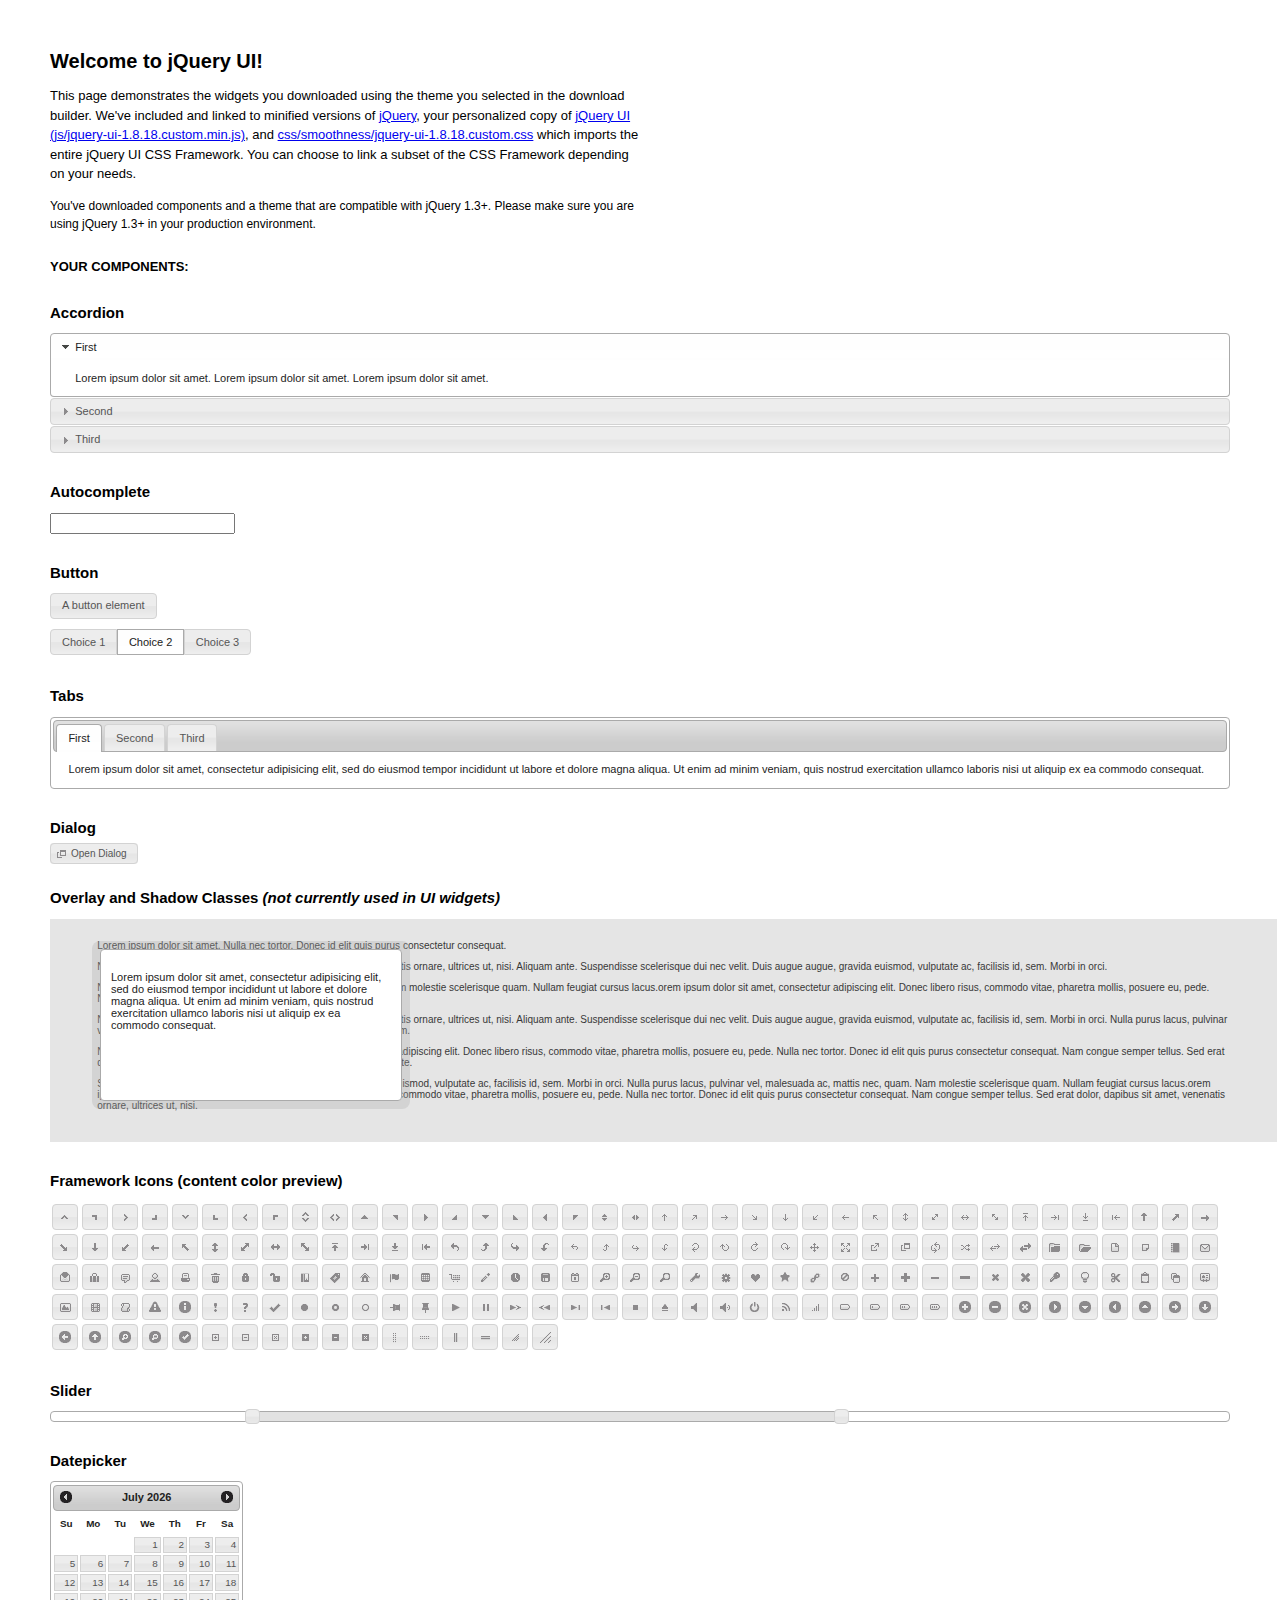
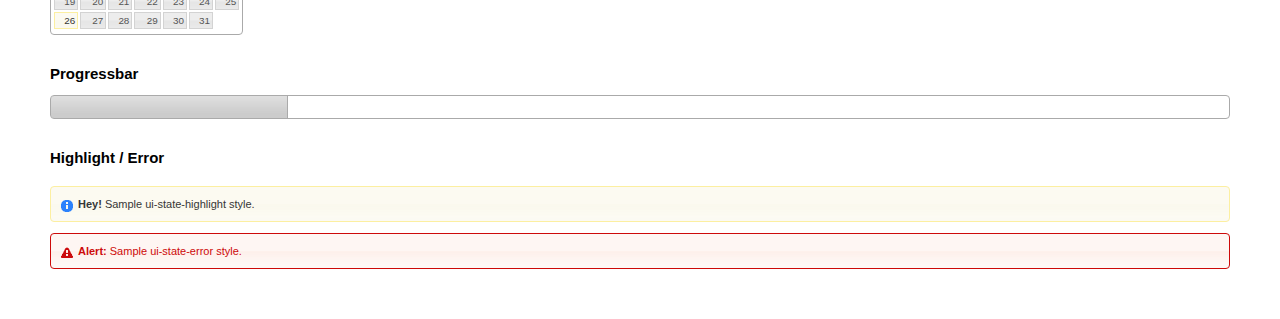
<file: index.html>
<!DOCTYPE html>
<html>
	<head>
		<meta http-equiv="Content-Type" content="text/html; charset=iso-8859-1" />
		<title>jQuery UI Example Page</title>
		<link type="text/css" href="css/smoothness/jquery-ui-1.8.18.custom.css" rel="stylesheet" />	
		<script type="text/javascript" src="js/jquery-1.7.1.min.js"></script>
		<script type="text/javascript" src="js/jquery-ui-1.8.18.custom.min.js"></script>
		<script type="text/javascript">
			$(function(){

				// Accordion
				$("#accordion").accordion({ header: "h3" });

				//Autocomplete
				$("#autocomplete").autocomplete({
					source: ["c++", "java", "php", "coldfusion", "javascript", "asp", "ruby", "python", "c", "scala", "groovy", "haskell", "perl"]
				});

				// Button
				$("#button").button();
				$("#radioset").buttonset();

				// Tabs
				$('#tabs').tabs();
	

				// Dialog			
				$('#dialog').dialog({
					autoOpen: false,
					width: 600,
					buttons: {
						"Ok": function() { 
							$(this).dialog("close"); 
						}, 
						"Cancel": function() { 
							$(this).dialog("close"); 
						} 
					}
				});
				
				// Dialog Link
				$('#dialog_link').click(function(){
					$('#dialog').dialog('open');
					return false;
				});

				// Datepicker
				$('#datepicker').datepicker({
					inline: true
				});
				
				// Slider
				$('#slider').slider({
					range: true,
					values: [17, 67]
				});
				
				// Progressbar
				$("#progressbar").progressbar({
					value: 20 
				});
				
				//hover states on the static widgets
				$('#dialog_link, ul#icons li').hover(
					function() { $(this).addClass('ui-state-hover'); }, 
					function() { $(this).removeClass('ui-state-hover'); }
				);
				
			});
		</script>
		<style type="text/css">
			/*demo page css*/
			body{ font: 62.5% "Trebuchet MS", sans-serif; margin: 50px;}
			.demoHeaders { margin-top: 2em; }
			#dialog_link {padding: .4em 1em .4em 20px;text-decoration: none;position: relative;}
			#dialog_link span.ui-icon {margin: 0 5px 0 0;position: absolute;left: .2em;top: 50%;margin-top: -8px;}
			ul#icons {margin: 0; padding: 0;}
			ul#icons li {margin: 2px; position: relative; padding: 4px 0; cursor: pointer; float: left;  list-style: none;}
			ul#icons span.ui-icon {float: left; margin: 0 4px;}
		</style>	
	</head>
	<body>
	<h1>Welcome to jQuery UI!</h1>
	<p style="font-size: 1.3em; line-height: 1.5; margin: 1em 0; width: 50%;">This page demonstrates the widgets you downloaded using the theme you selected in the download builder. We've included and linked to minified versions of <a href="js/jquery-1.7.1.min.js">jQuery</a>, your personalized copy of <a href="js/jquery-ui-1.8.18.custom.min.js">jQuery UI (js/jquery-ui-1.8.18.custom.min.js)</a>, and <a href="css/smoothness/jquery-ui-1.8.18.custom.css">css/smoothness/jquery-ui-1.8.18.custom.css</a> which imports the entire jQuery UI CSS Framework. You can choose to link a subset of the CSS Framework depending on your needs. </p>
	<p style="font-size: 1.2em; line-height: 1.5; margin: 1em 0; width: 50%;">You've downloaded components and a theme that are compatible with jQuery 1.3+. Please make sure you are using jQuery 1.3+ in your production environment.</p>	

	<p style="font-weight: bold; margin: 2em 0 1em; font-size: 1.3em;">YOUR COMPONENTS:</p>
		
		<!-- Accordion -->
		<h2 class="demoHeaders">Accordion</h2>
		<div id="accordion">
			<div>
				<h3><a href="#">First</a></h3>
				<div>Lorem ipsum dolor sit amet. Lorem ipsum dolor sit amet. Lorem ipsum dolor sit amet.</div>
			</div>
			<div>
				<h3><a href="#">Second</a></h3>
				<div>Phasellus mattis tincidunt nibh.</div>
			</div>
			<div>
				<h3><a href="#">Third</a></h3>
				<div>Nam dui erat, auctor a, dignissim quis.</div>
			</div>
		</div>

		<!-- Autocomplete -->
		<h2 class="demoHeaders">Autocomplete</h2>
		<div>
			<input id="autocomplete" style="z-index: 100; position: relative" title="type &quot;a&quot;" />
		</div>
		

		<!-- Button -->
		<h2 class="demoHeaders">Button</h2>
		<button id="button">A button element</button>
		<form style="margin-top: 1em;">
			<div id="radioset">
				<input type="radio" id="radio1" name="radio" /><label for="radio1">Choice 1</label>
				<input type="radio" id="radio2" name="radio" checked="checked" /><label for="radio2">Choice 2</label>
				<input type="radio" id="radio3" name="radio" /><label for="radio3">Choice 3</label>
			</div>
		</form>
		
	
		<!-- Tabs -->
		<h2 class="demoHeaders">Tabs</h2>
		<div id="tabs">
			<ul>
				<li><a href="#tabs-1">First</a></li>
				<li><a href="#tabs-2">Second</a></li>
				<li><a href="#tabs-3">Third</a></li>
			</ul>
			<div id="tabs-1">Lorem ipsum dolor sit amet, consectetur adipisicing elit, sed do eiusmod tempor incididunt ut labore et dolore magna aliqua. Ut enim ad minim veniam, quis nostrud exercitation ullamco laboris nisi ut aliquip ex ea commodo consequat.</div>
			<div id="tabs-2">Phasellus mattis tincidunt nibh. Cras orci urna, blandit id, pretium vel, aliquet ornare, felis. Maecenas scelerisque sem non nisl. Fusce sed lorem in enim dictum bibendum.</div>
			<div id="tabs-3">Nam dui erat, auctor a, dignissim quis, sollicitudin eu, felis. Pellentesque nisi urna, interdum eget, sagittis et, consequat vestibulum, lacus. Mauris porttitor ullamcorper augue.</div>
		</div>
	
		<!-- Dialog NOTE: Dialog is not generated by UI in this demo so it can be visually styled in themeroller-->
		<h2 class="demoHeaders">Dialog</h2>
		<p><a href="#" id="dialog_link" class="ui-state-default ui-corner-all"><span class="ui-icon ui-icon-newwin"></span>Open Dialog</a></p>
		
		
		<h2 class="demoHeaders">Overlay and Shadow Classes <em>(not currently used in UI widgets)</em></h2>
		<div style="position: relative; width: 96%; height: 200px; padding:1% 4%; overflow:hidden;" class="fakewindowcontain">
			<p>Lorem ipsum dolor sit amet,  Nulla nec tortor. Donec id elit quis purus consectetur consequat. </p><p>Nam congue semper tellus. Sed erat dolor, dapibus sit amet, venenatis ornare, ultrices ut, nisi. Aliquam ante. Suspendisse scelerisque dui nec velit. Duis augue augue, gravida euismod, vulputate ac, facilisis id, sem. Morbi in orci. </p><p>Nulla purus lacus, pulvinar vel, malesuada ac, mattis nec, quam. Nam molestie scelerisque quam. Nullam feugiat cursus lacus.orem ipsum dolor sit amet, consectetur adipiscing elit. Donec libero risus, commodo vitae, pharetra mollis, posuere eu, pede. Nulla nec tortor. Donec id elit quis purus consectetur consequat. </p><p>Nam congue semper tellus. Sed erat dolor, dapibus sit amet, venenatis ornare, ultrices ut, nisi. Aliquam ante. Suspendisse scelerisque dui nec velit. Duis augue augue, gravida euismod, vulputate ac, facilisis id, sem. Morbi in orci. Nulla purus lacus, pulvinar vel, malesuada ac, mattis nec, quam. Nam molestie scelerisque quam. </p><p>Nullam feugiat cursus lacus.orem ipsum dolor sit amet, consectetur adipiscing elit. Donec libero risus, commodo vitae, pharetra mollis, posuere eu, pede. Nulla nec tortor. Donec id elit quis purus consectetur consequat. Nam congue semper tellus. Sed erat dolor, dapibus sit amet, venenatis ornare, ultrices ut, nisi. Aliquam ante. </p><p>Suspendisse scelerisque dui nec velit. Duis augue augue, gravida euismod, vulputate ac, facilisis id, sem. Morbi in orci. Nulla purus lacus, pulvinar vel, malesuada ac, mattis nec, quam. Nam molestie scelerisque quam. Nullam feugiat cursus lacus.orem ipsum dolor sit amet, consectetur adipiscing elit. Donec libero risus, commodo vitae, pharetra mollis, posuere eu, pede. Nulla nec tortor. Donec id elit quis purus consectetur consequat. Nam congue semper tellus. Sed erat dolor, dapibus sit amet, venenatis ornare, ultrices ut, nisi. </p>
			
			<!-- ui-dialog -->
			<div class="ui-overlay"><div class="ui-widget-overlay"></div><div class="ui-widget-shadow ui-corner-all" style="width: 302px; height: 152px; position: absolute; left: 50px; top: 30px;"></div></div>
			<div style="position: absolute; width: 280px; height: 130px;left: 50px; top: 30px; padding: 10px;" class="ui-widget ui-widget-content ui-corner-all">
				<div class="ui-dialog-content ui-widget-content" style="background: none; border: 0;">
					<p>Lorem ipsum dolor sit amet, consectetur adipisicing elit, sed do eiusmod tempor incididunt ut labore et dolore magna aliqua. Ut enim ad minim veniam, quis nostrud exercitation ullamco laboris nisi ut aliquip ex ea commodo consequat.</p>
				</div>
			</div>
		
		</div>

		
		<!-- ui-dialog -->
		<div id="dialog" title="Dialog Title">
			<p>Lorem ipsum dolor sit amet, consectetur adipisicing elit, sed do eiusmod tempor incididunt ut labore et dolore magna aliqua. Ut enim ad minim veniam, quis nostrud exercitation ullamco laboris nisi ut aliquip ex ea commodo consequat.</p>
		</div>
			
				
				
		<h2 class="demoHeaders">Framework Icons (content color preview)</h2>
		<ul id="icons" class="ui-widget ui-helper-clearfix">
		
		<li class="ui-state-default ui-corner-all" title=".ui-icon-carat-1-n"><span class="ui-icon ui-icon-carat-1-n"></span></li>
		<li class="ui-state-default ui-corner-all" title=".ui-icon-carat-1-ne"><span class="ui-icon ui-icon-carat-1-ne"></span></li>
		<li class="ui-state-default ui-corner-all" title=".ui-icon-carat-1-e"><span class="ui-icon ui-icon-carat-1-e"></span></li>
		
		<li class="ui-state-default ui-corner-all" title=".ui-icon-carat-1-se"><span class="ui-icon ui-icon-carat-1-se"></span></li>
		<li class="ui-state-default ui-corner-all" title=".ui-icon-carat-1-s"><span class="ui-icon ui-icon-carat-1-s"></span></li>
		<li class="ui-state-default ui-corner-all" title=".ui-icon-carat-1-sw"><span class="ui-icon ui-icon-carat-1-sw"></span></li>
		<li class="ui-state-default ui-corner-all" title=".ui-icon-carat-1-w"><span class="ui-icon ui-icon-carat-1-w"></span></li>
		<li class="ui-state-default ui-corner-all" title=".ui-icon-carat-1-nw"><span class="ui-icon ui-icon-carat-1-nw"></span></li>
		<li class="ui-state-default ui-corner-all" title=".ui-icon-carat-2-n-s"><span class="ui-icon ui-icon-carat-2-n-s"></span></li>
		<li class="ui-state-default ui-corner-all" title=".ui-icon-carat-2-e-w"><span class="ui-icon ui-icon-carat-2-e-w"></span></li>
		<li class="ui-state-default ui-corner-all" title=".ui-icon-triangle-1-n"><span class="ui-icon ui-icon-triangle-1-n"></span></li>
		<li class="ui-state-default ui-corner-all" title=".ui-icon-triangle-1-ne"><span class="ui-icon ui-icon-triangle-1-ne"></span></li>
		
		<li class="ui-state-default ui-corner-all" title=".ui-icon-triangle-1-e"><span class="ui-icon ui-icon-triangle-1-e"></span></li>
		<li class="ui-state-default ui-corner-all" title=".ui-icon-triangle-1-se"><span class="ui-icon ui-icon-triangle-1-se"></span></li>
		<li class="ui-state-default ui-corner-all" title=".ui-icon-triangle-1-s"><span class="ui-icon ui-icon-triangle-1-s"></span></li>
		<li class="ui-state-default ui-corner-all" title=".ui-icon-triangle-1-sw"><span class="ui-icon ui-icon-triangle-1-sw"></span></li>
		<li class="ui-state-default ui-corner-all" title=".ui-icon-triangle-1-w"><span class="ui-icon ui-icon-triangle-1-w"></span></li>
		<li class="ui-state-default ui-corner-all" title=".ui-icon-triangle-1-nw"><span class="ui-icon ui-icon-triangle-1-nw"></span></li>
		<li class="ui-state-default ui-corner-all" title=".ui-icon-triangle-2-n-s"><span class="ui-icon ui-icon-triangle-2-n-s"></span></li>
		<li class="ui-state-default ui-corner-all" title=".ui-icon-triangle-2-e-w"><span class="ui-icon ui-icon-triangle-2-e-w"></span></li>
		<li class="ui-state-default ui-corner-all" title=".ui-icon-arrow-1-n"><span class="ui-icon ui-icon-arrow-1-n"></span></li>
		
		<li class="ui-state-default ui-corner-all" title=".ui-icon-arrow-1-ne"><span class="ui-icon ui-icon-arrow-1-ne"></span></li>
		<li class="ui-state-default ui-corner-all" title=".ui-icon-arrow-1-e"><span class="ui-icon ui-icon-arrow-1-e"></span></li>
		<li class="ui-state-default ui-corner-all" title=".ui-icon-arrow-1-se"><span class="ui-icon ui-icon-arrow-1-se"></span></li>
		<li class="ui-state-default ui-corner-all" title=".ui-icon-arrow-1-s"><span class="ui-icon ui-icon-arrow-1-s"></span></li>
		<li class="ui-state-default ui-corner-all" title=".ui-icon-arrow-1-sw"><span class="ui-icon ui-icon-arrow-1-sw"></span></li>
		<li class="ui-state-default ui-corner-all" title=".ui-icon-arrow-1-w"><span class="ui-icon ui-icon-arrow-1-w"></span></li>
		<li class="ui-state-default ui-corner-all" title=".ui-icon-arrow-1-nw"><span class="ui-icon ui-icon-arrow-1-nw"></span></li>
		<li class="ui-state-default ui-corner-all" title=".ui-icon-arrow-2-n-s"><span class="ui-icon ui-icon-arrow-2-n-s"></span></li>
		<li class="ui-state-default ui-corner-all" title=".ui-icon-arrow-2-ne-sw"><span class="ui-icon ui-icon-arrow-2-ne-sw"></span></li>
		
		<li class="ui-state-default ui-corner-all" title=".ui-icon-arrow-2-e-w"><span class="ui-icon ui-icon-arrow-2-e-w"></span></li>
		<li class="ui-state-default ui-corner-all" title=".ui-icon-arrow-2-se-nw"><span class="ui-icon ui-icon-arrow-2-se-nw"></span></li>
		<li class="ui-state-default ui-corner-all" title=".ui-icon-arrowstop-1-n"><span class="ui-icon ui-icon-arrowstop-1-n"></span></li>
		<li class="ui-state-default ui-corner-all" title=".ui-icon-arrowstop-1-e"><span class="ui-icon ui-icon-arrowstop-1-e"></span></li>
		<li class="ui-state-default ui-corner-all" title=".ui-icon-arrowstop-1-s"><span class="ui-icon ui-icon-arrowstop-1-s"></span></li>
		<li class="ui-state-default ui-corner-all" title=".ui-icon-arrowstop-1-w"><span class="ui-icon ui-icon-arrowstop-1-w"></span></li>
		<li class="ui-state-default ui-corner-all" title=".ui-icon-arrowthick-1-n"><span class="ui-icon ui-icon-arrowthick-1-n"></span></li>
		<li class="ui-state-default ui-corner-all" title=".ui-icon-arrowthick-1-ne"><span class="ui-icon ui-icon-arrowthick-1-ne"></span></li>
		<li class="ui-state-default ui-corner-all" title=".ui-icon-arrowthick-1-e"><span class="ui-icon ui-icon-arrowthick-1-e"></span></li>
		
		<li class="ui-state-default ui-corner-all" title=".ui-icon-arrowthick-1-se"><span class="ui-icon ui-icon-arrowthick-1-se"></span></li>
		<li class="ui-state-default ui-corner-all" title=".ui-icon-arrowthick-1-s"><span class="ui-icon ui-icon-arrowthick-1-s"></span></li>
		<li class="ui-state-default ui-corner-all" title=".ui-icon-arrowthick-1-sw"><span class="ui-icon ui-icon-arrowthick-1-sw"></span></li>
		<li class="ui-state-default ui-corner-all" title=".ui-icon-arrowthick-1-w"><span class="ui-icon ui-icon-arrowthick-1-w"></span></li>
		<li class="ui-state-default ui-corner-all" title=".ui-icon-arrowthick-1-nw"><span class="ui-icon ui-icon-arrowthick-1-nw"></span></li>
		<li class="ui-state-default ui-corner-all" title=".ui-icon-arrowthick-2-n-s"><span class="ui-icon ui-icon-arrowthick-2-n-s"></span></li>
		<li class="ui-state-default ui-corner-all" title=".ui-icon-arrowthick-2-ne-sw"><span class="ui-icon ui-icon-arrowthick-2-ne-sw"></span></li>
		<li class="ui-state-default ui-corner-all" title=".ui-icon-arrowthick-2-e-w"><span class="ui-icon ui-icon-arrowthick-2-e-w"></span></li>
		<li class="ui-state-default ui-corner-all" title=".ui-icon-arrowthick-2-se-nw"><span class="ui-icon ui-icon-arrowthick-2-se-nw"></span></li>
		
		<li class="ui-state-default ui-corner-all" title=".ui-icon-arrowthickstop-1-n"><span class="ui-icon ui-icon-arrowthickstop-1-n"></span></li>
		<li class="ui-state-default ui-corner-all" title=".ui-icon-arrowthickstop-1-e"><span class="ui-icon ui-icon-arrowthickstop-1-e"></span></li>
		<li class="ui-state-default ui-corner-all" title=".ui-icon-arrowthickstop-1-s"><span class="ui-icon ui-icon-arrowthickstop-1-s"></span></li>
		<li class="ui-state-default ui-corner-all" title=".ui-icon-arrowthickstop-1-w"><span class="ui-icon ui-icon-arrowthickstop-1-w"></span></li>
		<li class="ui-state-default ui-corner-all" title=".ui-icon-arrowreturnthick-1-w"><span class="ui-icon ui-icon-arrowreturnthick-1-w"></span></li>
		<li class="ui-state-default ui-corner-all" title=".ui-icon-arrowreturnthick-1-n"><span class="ui-icon ui-icon-arrowreturnthick-1-n"></span></li>
		<li class="ui-state-default ui-corner-all" title=".ui-icon-arrowreturnthick-1-e"><span class="ui-icon ui-icon-arrowreturnthick-1-e"></span></li>
		<li class="ui-state-default ui-corner-all" title=".ui-icon-arrowreturnthick-1-s"><span class="ui-icon ui-icon-arrowreturnthick-1-s"></span></li>
		<li class="ui-state-default ui-corner-all" title=".ui-icon-arrowreturn-1-w"><span class="ui-icon ui-icon-arrowreturn-1-w"></span></li>
		
		<li class="ui-state-default ui-corner-all" title=".ui-icon-arrowreturn-1-n"><span class="ui-icon ui-icon-arrowreturn-1-n"></span></li>
		<li class="ui-state-default ui-corner-all" title=".ui-icon-arrowreturn-1-e"><span class="ui-icon ui-icon-arrowreturn-1-e"></span></li>
		<li class="ui-state-default ui-corner-all" title=".ui-icon-arrowreturn-1-s"><span class="ui-icon ui-icon-arrowreturn-1-s"></span></li>
		<li class="ui-state-default ui-corner-all" title=".ui-icon-arrowrefresh-1-w"><span class="ui-icon ui-icon-arrowrefresh-1-w"></span></li>
		<li class="ui-state-default ui-corner-all" title=".ui-icon-arrowrefresh-1-n"><span class="ui-icon ui-icon-arrowrefresh-1-n"></span></li>
		<li class="ui-state-default ui-corner-all" title=".ui-icon-arrowrefresh-1-e"><span class="ui-icon ui-icon-arrowrefresh-1-e"></span></li>
		<li class="ui-state-default ui-corner-all" title=".ui-icon-arrowrefresh-1-s"><span class="ui-icon ui-icon-arrowrefresh-1-s"></span></li>
		<li class="ui-state-default ui-corner-all" title=".ui-icon-arrow-4"><span class="ui-icon ui-icon-arrow-4"></span></li>
		<li class="ui-state-default ui-corner-all" title=".ui-icon-arrow-4-diag"><span class="ui-icon ui-icon-arrow-4-diag"></span></li>
		
		<li class="ui-state-default ui-corner-all" title=".ui-icon-extlink"><span class="ui-icon ui-icon-extlink"></span></li>
		<li class="ui-state-default ui-corner-all" title=".ui-icon-newwin"><span class="ui-icon ui-icon-newwin"></span></li>
		<li class="ui-state-default ui-corner-all" title=".ui-icon-refresh"><span class="ui-icon ui-icon-refresh"></span></li>
		<li class="ui-state-default ui-corner-all" title=".ui-icon-shuffle"><span class="ui-icon ui-icon-shuffle"></span></li>
		<li class="ui-state-default ui-corner-all" title=".ui-icon-transfer-e-w"><span class="ui-icon ui-icon-transfer-e-w"></span></li>
		<li class="ui-state-default ui-corner-all" title=".ui-icon-transferthick-e-w"><span class="ui-icon ui-icon-transferthick-e-w"></span></li>
		<li class="ui-state-default ui-corner-all" title=".ui-icon-folder-collapsed"><span class="ui-icon ui-icon-folder-collapsed"></span></li>
		<li class="ui-state-default ui-corner-all" title=".ui-icon-folder-open"><span class="ui-icon ui-icon-folder-open"></span></li>
		<li class="ui-state-default ui-corner-all" title=".ui-icon-document"><span class="ui-icon ui-icon-document"></span></li>
		
		<li class="ui-state-default ui-corner-all" title=".ui-icon-document-b"><span class="ui-icon ui-icon-document-b"></span></li>
		<li class="ui-state-default ui-corner-all" title=".ui-icon-note"><span class="ui-icon ui-icon-note"></span></li>
		<li class="ui-state-default ui-corner-all" title=".ui-icon-mail-closed"><span class="ui-icon ui-icon-mail-closed"></span></li>
		<li class="ui-state-default ui-corner-all" title=".ui-icon-mail-open"><span class="ui-icon ui-icon-mail-open"></span></li>
		<li class="ui-state-default ui-corner-all" title=".ui-icon-suitcase"><span class="ui-icon ui-icon-suitcase"></span></li>
		<li class="ui-state-default ui-corner-all" title=".ui-icon-comment"><span class="ui-icon ui-icon-comment"></span></li>
		<li class="ui-state-default ui-corner-all" title=".ui-icon-person"><span class="ui-icon ui-icon-person"></span></li>
		<li class="ui-state-default ui-corner-all" title=".ui-icon-print"><span class="ui-icon ui-icon-print"></span></li>
		<li class="ui-state-default ui-corner-all" title=".ui-icon-trash"><span class="ui-icon ui-icon-trash"></span></li>
		
		<li class="ui-state-default ui-corner-all" title=".ui-icon-locked"><span class="ui-icon ui-icon-locked"></span></li>
		<li class="ui-state-default ui-corner-all" title=".ui-icon-unlocked"><span class="ui-icon ui-icon-unlocked"></span></li>
		<li class="ui-state-default ui-corner-all" title=".ui-icon-bookmark"><span class="ui-icon ui-icon-bookmark"></span></li>
		<li class="ui-state-default ui-corner-all" title=".ui-icon-tag"><span class="ui-icon ui-icon-tag"></span></li>
		<li class="ui-state-default ui-corner-all" title=".ui-icon-home"><span class="ui-icon ui-icon-home"></span></li>
		<li class="ui-state-default ui-corner-all" title=".ui-icon-flag"><span class="ui-icon ui-icon-flag"></span></li>
		<li class="ui-state-default ui-corner-all" title=".ui-icon-calculator"><span class="ui-icon ui-icon-calculator"></span></li>
		<li class="ui-state-default ui-corner-all" title=".ui-icon-cart"><span class="ui-icon ui-icon-cart"></span></li>
		<li class="ui-state-default ui-corner-all" title=".ui-icon-pencil"><span class="ui-icon ui-icon-pencil"></span></li>
		
		<li class="ui-state-default ui-corner-all" title=".ui-icon-clock"><span class="ui-icon ui-icon-clock"></span></li>
		<li class="ui-state-default ui-corner-all" title=".ui-icon-disk"><span class="ui-icon ui-icon-disk"></span></li>
		<li class="ui-state-default ui-corner-all" title=".ui-icon-calendar"><span class="ui-icon ui-icon-calendar"></span></li>
		<li class="ui-state-default ui-corner-all" title=".ui-icon-zoomin"><span class="ui-icon ui-icon-zoomin"></span></li>
		<li class="ui-state-default ui-corner-all" title=".ui-icon-zoomout"><span class="ui-icon ui-icon-zoomout"></span></li>
		<li class="ui-state-default ui-corner-all" title=".ui-icon-search"><span class="ui-icon ui-icon-search"></span></li>
		<li class="ui-state-default ui-corner-all" title=".ui-icon-wrench"><span class="ui-icon ui-icon-wrench"></span></li>
		<li class="ui-state-default ui-corner-all" title=".ui-icon-gear"><span class="ui-icon ui-icon-gear"></span></li>
		<li class="ui-state-default ui-corner-all" title=".ui-icon-heart"><span class="ui-icon ui-icon-heart"></span></li>
		
		<li class="ui-state-default ui-corner-all" title=".ui-icon-star"><span class="ui-icon ui-icon-star"></span></li>
		<li class="ui-state-default ui-corner-all" title=".ui-icon-link"><span class="ui-icon ui-icon-link"></span></li>
		<li class="ui-state-default ui-corner-all" title=".ui-icon-cancel"><span class="ui-icon ui-icon-cancel"></span></li>
		<li class="ui-state-default ui-corner-all" title=".ui-icon-plus"><span class="ui-icon ui-icon-plus"></span></li>
		<li class="ui-state-default ui-corner-all" title=".ui-icon-plusthick"><span class="ui-icon ui-icon-plusthick"></span></li>
		<li class="ui-state-default ui-corner-all" title=".ui-icon-minus"><span class="ui-icon ui-icon-minus"></span></li>
		<li class="ui-state-default ui-corner-all" title=".ui-icon-minusthick"><span class="ui-icon ui-icon-minusthick"></span></li>
		<li class="ui-state-default ui-corner-all" title=".ui-icon-close"><span class="ui-icon ui-icon-close"></span></li>
		<li class="ui-state-default ui-corner-all" title=".ui-icon-closethick"><span class="ui-icon ui-icon-closethick"></span></li>
		
		<li class="ui-state-default ui-corner-all" title=".ui-icon-key"><span class="ui-icon ui-icon-key"></span></li>
		<li class="ui-state-default ui-corner-all" title=".ui-icon-lightbulb"><span class="ui-icon ui-icon-lightbulb"></span></li>
		<li class="ui-state-default ui-corner-all" title=".ui-icon-scissors"><span class="ui-icon ui-icon-scissors"></span></li>
		<li class="ui-state-default ui-corner-all" title=".ui-icon-clipboard"><span class="ui-icon ui-icon-clipboard"></span></li>
		<li class="ui-state-default ui-corner-all" title=".ui-icon-copy"><span class="ui-icon ui-icon-copy"></span></li>
		<li class="ui-state-default ui-corner-all" title=".ui-icon-contact"><span class="ui-icon ui-icon-contact"></span></li>
		<li class="ui-state-default ui-corner-all" title=".ui-icon-image"><span class="ui-icon ui-icon-image"></span></li>
		<li class="ui-state-default ui-corner-all" title=".ui-icon-video"><span class="ui-icon ui-icon-video"></span></li>
		<li class="ui-state-default ui-corner-all" title=".ui-icon-script"><span class="ui-icon ui-icon-script"></span></li>
		<li class="ui-state-default ui-corner-all" title=".ui-icon-alert"><span class="ui-icon ui-icon-alert"></span></li>
		
		<li class="ui-state-default ui-corner-all" title=".ui-icon-info"><span class="ui-icon ui-icon-info"></span></li>
		<li class="ui-state-default ui-corner-all" title=".ui-icon-notice"><span class="ui-icon ui-icon-notice"></span></li>
		<li class="ui-state-default ui-corner-all" title=".ui-icon-help"><span class="ui-icon ui-icon-help"></span></li>
		<li class="ui-state-default ui-corner-all" title=".ui-icon-check"><span class="ui-icon ui-icon-check"></span></li>
		<li class="ui-state-default ui-corner-all" title=".ui-icon-bullet"><span class="ui-icon ui-icon-bullet"></span></li>
		<li class="ui-state-default ui-corner-all" title=".ui-icon-radio-off"><span class="ui-icon ui-icon-radio-off"></span></li>
		<li class="ui-state-default ui-corner-all" title=".ui-icon-radio-on"><span class="ui-icon ui-icon-radio-on"></span></li>
		<li class="ui-state-default ui-corner-all" title=".ui-icon-pin-w"><span class="ui-icon ui-icon-pin-w"></span></li>
		<li class="ui-state-default ui-corner-all" title=".ui-icon-pin-s"><span class="ui-icon ui-icon-pin-s"></span></li>
		<li class="ui-state-default ui-corner-all" title=".ui-icon-play"><span class="ui-icon ui-icon-play"></span></li>
		<li class="ui-state-default ui-corner-all" title=".ui-icon-pause"><span class="ui-icon ui-icon-pause"></span></li>
		
		<li class="ui-state-default ui-corner-all" title=".ui-icon-seek-next"><span class="ui-icon ui-icon-seek-next"></span></li>
		<li class="ui-state-default ui-corner-all" title=".ui-icon-seek-prev"><span class="ui-icon ui-icon-seek-prev"></span></li>
		<li class="ui-state-default ui-corner-all" title=".ui-icon-seek-end"><span class="ui-icon ui-icon-seek-end"></span></li>
		<li class="ui-state-default ui-corner-all" title=".ui-icon-seek-first"><span class="ui-icon ui-icon-seek-first"></span></li>
		<li class="ui-state-default ui-corner-all" title=".ui-icon-stop"><span class="ui-icon ui-icon-stop"></span></li>
		<li class="ui-state-default ui-corner-all" title=".ui-icon-eject"><span class="ui-icon ui-icon-eject"></span></li>
		<li class="ui-state-default ui-corner-all" title=".ui-icon-volume-off"><span class="ui-icon ui-icon-volume-off"></span></li>
		<li class="ui-state-default ui-corner-all" title=".ui-icon-volume-on"><span class="ui-icon ui-icon-volume-on"></span></li>
		<li class="ui-state-default ui-corner-all" title=".ui-icon-power"><span class="ui-icon ui-icon-power"></span></li>
		
		<li class="ui-state-default ui-corner-all" title=".ui-icon-signal-diag"><span class="ui-icon ui-icon-signal-diag"></span></li>
		<li class="ui-state-default ui-corner-all" title=".ui-icon-signal"><span class="ui-icon ui-icon-signal"></span></li>
		<li class="ui-state-default ui-corner-all" title=".ui-icon-battery-0"><span class="ui-icon ui-icon-battery-0"></span></li>
		<li class="ui-state-default ui-corner-all" title=".ui-icon-battery-1"><span class="ui-icon ui-icon-battery-1"></span></li>
		<li class="ui-state-default ui-corner-all" title=".ui-icon-battery-2"><span class="ui-icon ui-icon-battery-2"></span></li>
		<li class="ui-state-default ui-corner-all" title=".ui-icon-battery-3"><span class="ui-icon ui-icon-battery-3"></span></li>
		<li class="ui-state-default ui-corner-all" title=".ui-icon-circle-plus"><span class="ui-icon ui-icon-circle-plus"></span></li>
		<li class="ui-state-default ui-corner-all" title=".ui-icon-circle-minus"><span class="ui-icon ui-icon-circle-minus"></span></li>
		<li class="ui-state-default ui-corner-all" title=".ui-icon-circle-close"><span class="ui-icon ui-icon-circle-close"></span></li>
		
		<li class="ui-state-default ui-corner-all" title=".ui-icon-circle-triangle-e"><span class="ui-icon ui-icon-circle-triangle-e"></span></li>
		<li class="ui-state-default ui-corner-all" title=".ui-icon-circle-triangle-s"><span class="ui-icon ui-icon-circle-triangle-s"></span></li>
		<li class="ui-state-default ui-corner-all" title=".ui-icon-circle-triangle-w"><span class="ui-icon ui-icon-circle-triangle-w"></span></li>
		<li class="ui-state-default ui-corner-all" title=".ui-icon-circle-triangle-n"><span class="ui-icon ui-icon-circle-triangle-n"></span></li>
		<li class="ui-state-default ui-corner-all" title=".ui-icon-circle-arrow-e"><span class="ui-icon ui-icon-circle-arrow-e"></span></li>
		<li class="ui-state-default ui-corner-all" title=".ui-icon-circle-arrow-s"><span class="ui-icon ui-icon-circle-arrow-s"></span></li>
		<li class="ui-state-default ui-corner-all" title=".ui-icon-circle-arrow-w"><span class="ui-icon ui-icon-circle-arrow-w"></span></li>
		<li class="ui-state-default ui-corner-all" title=".ui-icon-circle-arrow-n"><span class="ui-icon ui-icon-circle-arrow-n"></span></li>
		<li class="ui-state-default ui-corner-all" title=".ui-icon-circle-zoomin"><span class="ui-icon ui-icon-circle-zoomin"></span></li>
		
		<li class="ui-state-default ui-corner-all" title=".ui-icon-circle-zoomout"><span class="ui-icon ui-icon-circle-zoomout"></span></li>
		<li class="ui-state-default ui-corner-all" title=".ui-icon-circle-check"><span class="ui-icon ui-icon-circle-check"></span></li>
		<li class="ui-state-default ui-corner-all" title=".ui-icon-circlesmall-plus"><span class="ui-icon ui-icon-circlesmall-plus"></span></li>
		<li class="ui-state-default ui-corner-all" title=".ui-icon-circlesmall-minus"><span class="ui-icon ui-icon-circlesmall-minus"></span></li>
		<li class="ui-state-default ui-corner-all" title=".ui-icon-circlesmall-close"><span class="ui-icon ui-icon-circlesmall-close"></span></li>
		<li class="ui-state-default ui-corner-all" title=".ui-icon-squaresmall-plus"><span class="ui-icon ui-icon-squaresmall-plus"></span></li>
		<li class="ui-state-default ui-corner-all" title=".ui-icon-squaresmall-minus"><span class="ui-icon ui-icon-squaresmall-minus"></span></li>
		<li class="ui-state-default ui-corner-all" title=".ui-icon-squaresmall-close"><span class="ui-icon ui-icon-squaresmall-close"></span></li>
		<li class="ui-state-default ui-corner-all" title=".ui-icon-grip-dotted-vertical"><span class="ui-icon ui-icon-grip-dotted-vertical"></span></li>
		
		<li class="ui-state-default ui-corner-all" title=".ui-icon-grip-dotted-horizontal"><span class="ui-icon ui-icon-grip-dotted-horizontal"></span></li>
		<li class="ui-state-default ui-corner-all" title=".ui-icon-grip-solid-vertical"><span class="ui-icon ui-icon-grip-solid-vertical"></span></li>
		<li class="ui-state-default ui-corner-all" title=".ui-icon-grip-solid-horizontal"><span class="ui-icon ui-icon-grip-solid-horizontal"></span></li>
		<li class="ui-state-default ui-corner-all" title=".ui-icon-gripsmall-diagonal-se"><span class="ui-icon ui-icon-gripsmall-diagonal-se"></span></li>
		<li class="ui-state-default ui-corner-all" title=".ui-icon-grip-diagonal-se"><span class="ui-icon ui-icon-grip-diagonal-se"></span></li>
		</ul>

	
		<!-- Slider -->
		<h2 class="demoHeaders">Slider</h2>
		<div id="slider"></div>
	
		<!-- Datepicker -->
		<h2 class="demoHeaders">Datepicker</h2>
		<div id="datepicker"></div>
	
		<!-- Progressbar -->
		<h2 class="demoHeaders">Progressbar</h2>	
		<div id="progressbar"></div>
			
		<!-- Highlight / Error -->
		<h2 class="demoHeaders">Highlight / Error</h2>
		<div class="ui-widget">
			<div class="ui-state-highlight ui-corner-all" style="margin-top: 20px; padding: 0 .7em;"> 
				<p><span class="ui-icon ui-icon-info" style="float: left; margin-right: .3em;"></span>
				<strong>Hey!</strong> Sample ui-state-highlight style.</p>
			</div>
		</div>
		<br/>
		<div class="ui-widget">
			<div class="ui-state-error ui-corner-all" style="padding: 0 .7em;"> 
				<p><span class="ui-icon ui-icon-alert" style="float: left; margin-right: .3em;"></span> 
				<strong>Alert:</strong> Sample ui-state-error style.</p>
			</div>
		</div>

	</body>
</html>
</file>
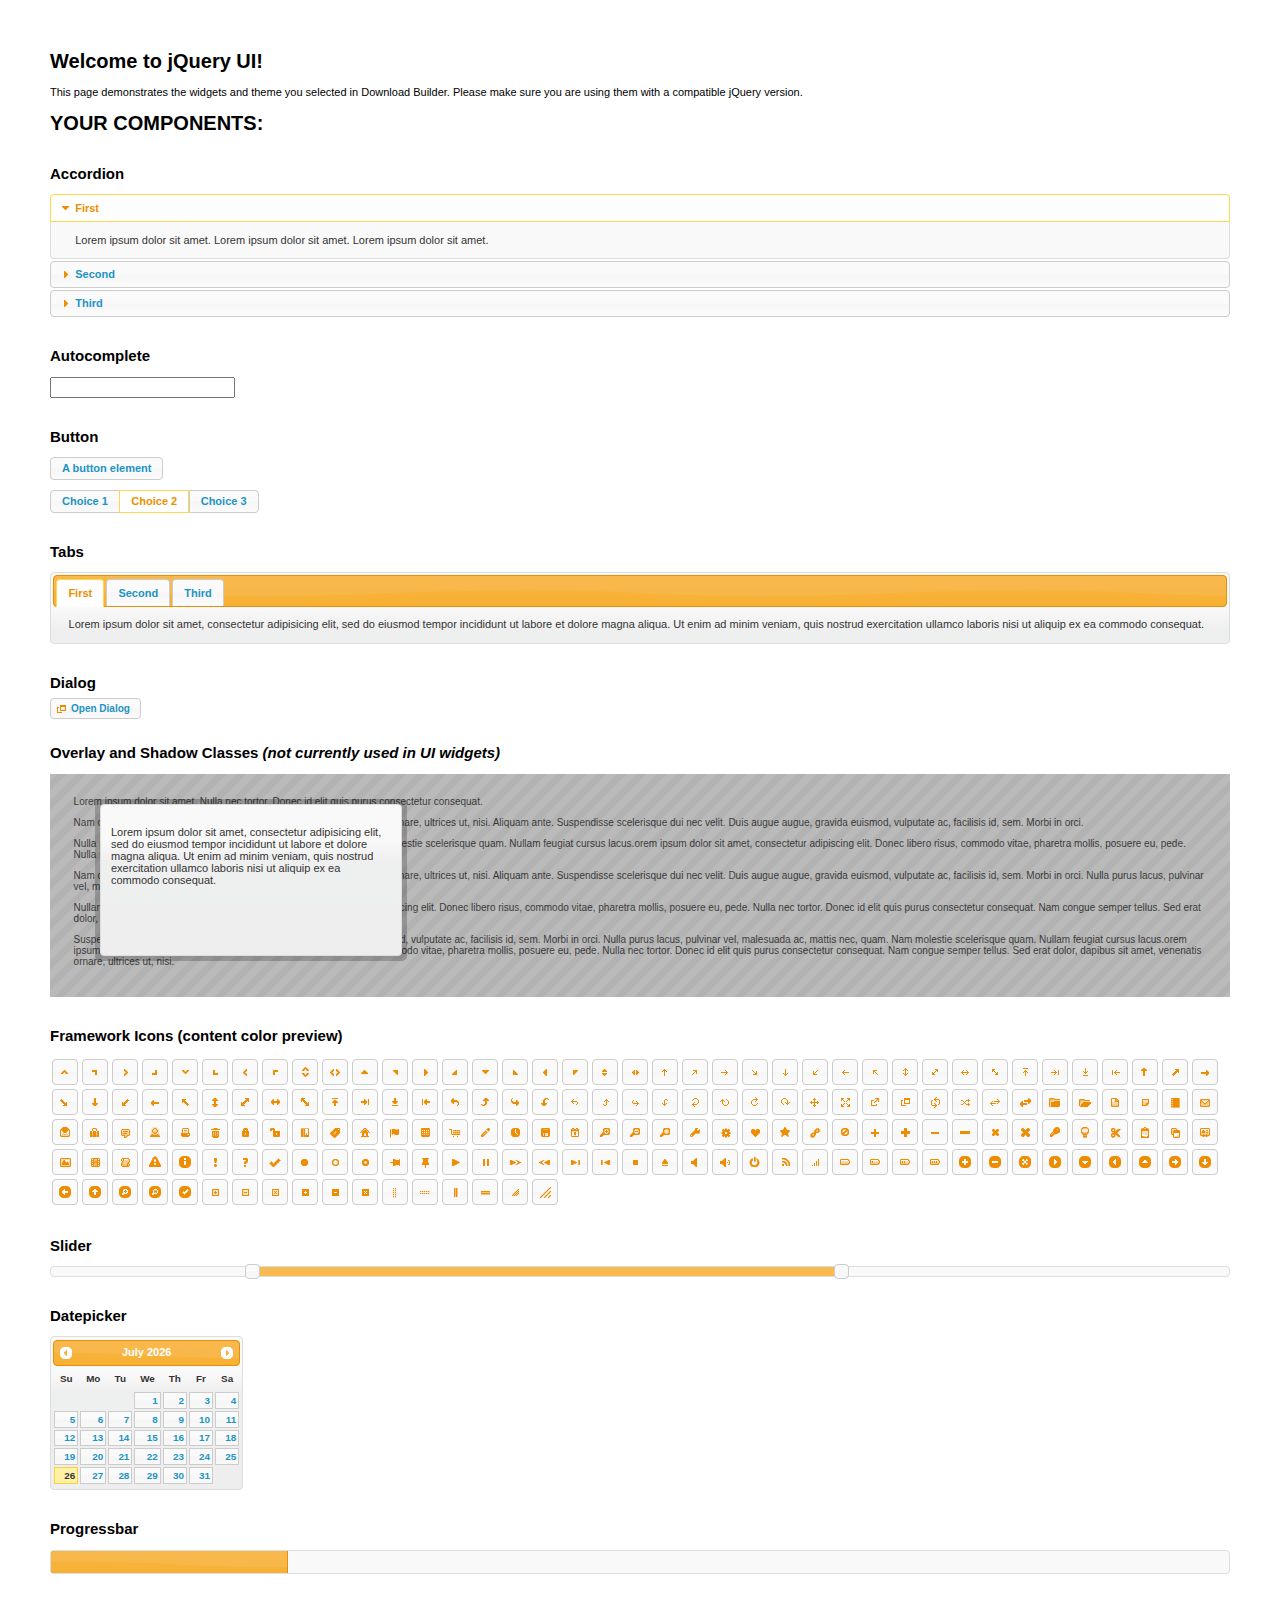
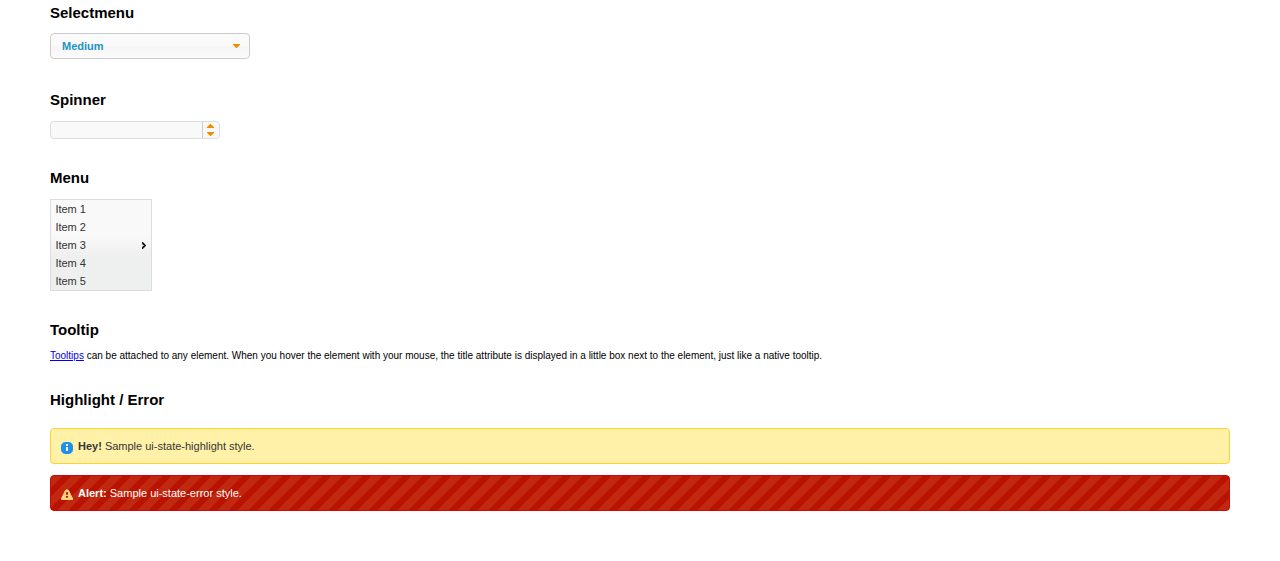
<file: jquery-ui-1.11-2.2/index.html>
<!doctype html>
<html lang="us">
<head>
	<meta charset="utf-8">
	<title>jQuery UI Example Page</title>
	<link href="jquery-ui.css" rel="stylesheet">
	<style>
	body{
		font: 62.5% "Trebuchet MS", sans-serif;
		margin: 50px;
	}
	.demoHeaders {
		margin-top: 2em;
	}
	#dialog-link {
		padding: .4em 1em .4em 20px;
		text-decoration: none;
		position: relative;
	}
	#dialog-link span.ui-icon {
		margin: 0 5px 0 0;
		position: absolute;
		left: .2em;
		top: 50%;
		margin-top: -8px;
	}
	#icons {
		margin: 0;
		padding: 0;
	}
	#icons li {
		margin: 2px;
		position: relative;
		padding: 4px 0;
		cursor: pointer;
		float: left;
		list-style: none;
	}
	#icons span.ui-icon {
		float: left;
		margin: 0 4px;
	}
	.fakewindowcontain .ui-widget-overlay {
		position: absolute;
	}
	select {
		width: 200px;
	}
	</style>
</head>
<body>

<h1>Welcome to jQuery UI!</h1>

<div class="ui-widget">
	<p>This page demonstrates the widgets and theme you selected in Download Builder. Please make sure you are using them with a compatible jQuery version.</p>
</div>

<h1>YOUR COMPONENTS:</h1>


<!-- Accordion -->
<h2 class="demoHeaders">Accordion</h2>
<div id="accordion">
	<h3>First</h3>
	<div>Lorem ipsum dolor sit amet. Lorem ipsum dolor sit amet. Lorem ipsum dolor sit amet.</div>
	<h3>Second</h3>
	<div>Phasellus mattis tincidunt nibh.</div>
	<h3>Third</h3>
	<div>Nam dui erat, auctor a, dignissim quis.</div>
</div>



<!-- Autocomplete -->
<h2 class="demoHeaders">Autocomplete</h2>
<div>
	<input id="autocomplete" title="type &quot;a&quot;">
</div>



<!-- Button -->
<h2 class="demoHeaders">Button</h2>
<button id="button">A button element</button>
<form style="margin-top: 1em;">
	<div id="radioset">
		<input type="radio" id="radio1" name="radio"><label for="radio1">Choice 1</label>
		<input type="radio" id="radio2" name="radio" checked="checked"><label for="radio2">Choice 2</label>
		<input type="radio" id="radio3" name="radio"><label for="radio3">Choice 3</label>
	</div>
</form>



<!-- Tabs -->
<h2 class="demoHeaders">Tabs</h2>
<div id="tabs">
	<ul>
		<li><a href="#tabs-1">First</a></li>
		<li><a href="#tabs-2">Second</a></li>
		<li><a href="#tabs-3">Third</a></li>
	</ul>
	<div id="tabs-1">Lorem ipsum dolor sit amet, consectetur adipisicing elit, sed do eiusmod tempor incididunt ut labore et dolore magna aliqua. Ut enim ad minim veniam, quis nostrud exercitation ullamco laboris nisi ut aliquip ex ea commodo consequat.</div>
	<div id="tabs-2">Phasellus mattis tincidunt nibh. Cras orci urna, blandit id, pretium vel, aliquet ornare, felis. Maecenas scelerisque sem non nisl. Fusce sed lorem in enim dictum bibendum.</div>
	<div id="tabs-3">Nam dui erat, auctor a, dignissim quis, sollicitudin eu, felis. Pellentesque nisi urna, interdum eget, sagittis et, consequat vestibulum, lacus. Mauris porttitor ullamcorper augue.</div>
</div>



<!-- Dialog NOTE: Dialog is not generated by UI in this demo so it can be visually styled in themeroller-->
<h2 class="demoHeaders">Dialog</h2>
<p><a href="#" id="dialog-link" class="ui-state-default ui-corner-all"><span class="ui-icon ui-icon-newwin"></span>Open Dialog</a></p>

<h2 class="demoHeaders">Overlay and Shadow Classes <em>(not currently used in UI widgets)</em></h2>
<div style="position: relative; width: 96%; height: 200px; padding:1% 2%; overflow:hidden;" class="fakewindowcontain">
	<p>Lorem ipsum dolor sit amet,  Nulla nec tortor. Donec id elit quis purus consectetur consequat. </p><p>Nam congue semper tellus. Sed erat dolor, dapibus sit amet, venenatis ornare, ultrices ut, nisi. Aliquam ante. Suspendisse scelerisque dui nec velit. Duis augue augue, gravida euismod, vulputate ac, facilisis id, sem. Morbi in orci. </p><p>Nulla purus lacus, pulvinar vel, malesuada ac, mattis nec, quam. Nam molestie scelerisque quam. Nullam feugiat cursus lacus.orem ipsum dolor sit amet, consectetur adipiscing elit. Donec libero risus, commodo vitae, pharetra mollis, posuere eu, pede. Nulla nec tortor. Donec id elit quis purus consectetur consequat. </p><p>Nam congue semper tellus. Sed erat dolor, dapibus sit amet, venenatis ornare, ultrices ut, nisi. Aliquam ante. Suspendisse scelerisque dui nec velit. Duis augue augue, gravida euismod, vulputate ac, facilisis id, sem. Morbi in orci. Nulla purus lacus, pulvinar vel, malesuada ac, mattis nec, quam. Nam molestie scelerisque quam. </p><p>Nullam feugiat cursus lacus.orem ipsum dolor sit amet, consectetur adipiscing elit. Donec libero risus, commodo vitae, pharetra mollis, posuere eu, pede. Nulla nec tortor. Donec id elit quis purus consectetur consequat. Nam congue semper tellus. Sed erat dolor, dapibus sit amet, venenatis ornare, ultrices ut, nisi. Aliquam ante. </p><p>Suspendisse scelerisque dui nec velit. Duis augue augue, gravida euismod, vulputate ac, facilisis id, sem. Morbi in orci. Nulla purus lacus, pulvinar vel, malesuada ac, mattis nec, quam. Nam molestie scelerisque quam. Nullam feugiat cursus lacus.orem ipsum dolor sit amet, consectetur adipiscing elit. Donec libero risus, commodo vitae, pharetra mollis, posuere eu, pede. Nulla nec tortor. Donec id elit quis purus consectetur consequat. Nam congue semper tellus. Sed erat dolor, dapibus sit amet, venenatis ornare, ultrices ut, nisi. </p>

	<!-- ui-dialog -->
	<div class="ui-overlay"><div class="ui-widget-overlay"></div><div class="ui-widget-shadow ui-corner-all" style="width: 302px; height: 152px; position: absolute; left: 50px; top: 30px;"></div></div>
	<div style="position: absolute; width: 280px; height: 130px;left: 50px; top: 30px; padding: 10px;" class="ui-widget ui-widget-content ui-corner-all">
		<div class="ui-dialog-content ui-widget-content" style="background: none; border: 0;">
			<p>Lorem ipsum dolor sit amet, consectetur adipisicing elit, sed do eiusmod tempor incididunt ut labore et dolore magna aliqua. Ut enim ad minim veniam, quis nostrud exercitation ullamco laboris nisi ut aliquip ex ea commodo consequat.</p>
		</div>
	</div>

</div>

<!-- ui-dialog -->
<div id="dialog" title="Dialog Title">
	<p>Lorem ipsum dolor sit amet, consectetur adipisicing elit, sed do eiusmod tempor incididunt ut labore et dolore magna aliqua. Ut enim ad minim veniam, quis nostrud exercitation ullamco laboris nisi ut aliquip ex ea commodo consequat.</p>
</div>



<h2 class="demoHeaders">Framework Icons (content color preview)</h2>
<ul id="icons" class="ui-widget ui-helper-clearfix">
	<li class="ui-state-default ui-corner-all" title=".ui-icon-carat-1-n"><span class="ui-icon ui-icon-carat-1-n"></span></li>
	<li class="ui-state-default ui-corner-all" title=".ui-icon-carat-1-ne"><span class="ui-icon ui-icon-carat-1-ne"></span></li>
	<li class="ui-state-default ui-corner-all" title=".ui-icon-carat-1-e"><span class="ui-icon ui-icon-carat-1-e"></span></li>
	<li class="ui-state-default ui-corner-all" title=".ui-icon-carat-1-se"><span class="ui-icon ui-icon-carat-1-se"></span></li>
	<li class="ui-state-default ui-corner-all" title=".ui-icon-carat-1-s"><span class="ui-icon ui-icon-carat-1-s"></span></li>
	<li class="ui-state-default ui-corner-all" title=".ui-icon-carat-1-sw"><span class="ui-icon ui-icon-carat-1-sw"></span></li>
	<li class="ui-state-default ui-corner-all" title=".ui-icon-carat-1-w"><span class="ui-icon ui-icon-carat-1-w"></span></li>
	<li class="ui-state-default ui-corner-all" title=".ui-icon-carat-1-nw"><span class="ui-icon ui-icon-carat-1-nw"></span></li>
	<li class="ui-state-default ui-corner-all" title=".ui-icon-carat-2-n-s"><span class="ui-icon ui-icon-carat-2-n-s"></span></li>
	<li class="ui-state-default ui-corner-all" title=".ui-icon-carat-2-e-w"><span class="ui-icon ui-icon-carat-2-e-w"></span></li>
	<li class="ui-state-default ui-corner-all" title=".ui-icon-triangle-1-n"><span class="ui-icon ui-icon-triangle-1-n"></span></li>
	<li class="ui-state-default ui-corner-all" title=".ui-icon-triangle-1-ne"><span class="ui-icon ui-icon-triangle-1-ne"></span></li>
	<li class="ui-state-default ui-corner-all" title=".ui-icon-triangle-1-e"><span class="ui-icon ui-icon-triangle-1-e"></span></li>
	<li class="ui-state-default ui-corner-all" title=".ui-icon-triangle-1-se"><span class="ui-icon ui-icon-triangle-1-se"></span></li>
	<li class="ui-state-default ui-corner-all" title=".ui-icon-triangle-1-s"><span class="ui-icon ui-icon-triangle-1-s"></span></li>
	<li class="ui-state-default ui-corner-all" title=".ui-icon-triangle-1-sw"><span class="ui-icon ui-icon-triangle-1-sw"></span></li>
	<li class="ui-state-default ui-corner-all" title=".ui-icon-triangle-1-w"><span class="ui-icon ui-icon-triangle-1-w"></span></li>
	<li class="ui-state-default ui-corner-all" title=".ui-icon-triangle-1-nw"><span class="ui-icon ui-icon-triangle-1-nw"></span></li>
	<li class="ui-state-default ui-corner-all" title=".ui-icon-triangle-2-n-s"><span class="ui-icon ui-icon-triangle-2-n-s"></span></li>
	<li class="ui-state-default ui-corner-all" title=".ui-icon-triangle-2-e-w"><span class="ui-icon ui-icon-triangle-2-e-w"></span></li>
	<li class="ui-state-default ui-corner-all" title=".ui-icon-arrow-1-n"><span class="ui-icon ui-icon-arrow-1-n"></span></li>
	<li class="ui-state-default ui-corner-all" title=".ui-icon-arrow-1-ne"><span class="ui-icon ui-icon-arrow-1-ne"></span></li>
	<li class="ui-state-default ui-corner-all" title=".ui-icon-arrow-1-e"><span class="ui-icon ui-icon-arrow-1-e"></span></li>
	<li class="ui-state-default ui-corner-all" title=".ui-icon-arrow-1-se"><span class="ui-icon ui-icon-arrow-1-se"></span></li>
	<li class="ui-state-default ui-corner-all" title=".ui-icon-arrow-1-s"><span class="ui-icon ui-icon-arrow-1-s"></span></li>
	<li class="ui-state-default ui-corner-all" title=".ui-icon-arrow-1-sw"><span class="ui-icon ui-icon-arrow-1-sw"></span></li>
	<li class="ui-state-default ui-corner-all" title=".ui-icon-arrow-1-w"><span class="ui-icon ui-icon-arrow-1-w"></span></li>
	<li class="ui-state-default ui-corner-all" title=".ui-icon-arrow-1-nw"><span class="ui-icon ui-icon-arrow-1-nw"></span></li>
	<li class="ui-state-default ui-corner-all" title=".ui-icon-arrow-2-n-s"><span class="ui-icon ui-icon-arrow-2-n-s"></span></li>
	<li class="ui-state-default ui-corner-all" title=".ui-icon-arrow-2-ne-sw"><span class="ui-icon ui-icon-arrow-2-ne-sw"></span></li>
	<li class="ui-state-default ui-corner-all" title=".ui-icon-arrow-2-e-w"><span class="ui-icon ui-icon-arrow-2-e-w"></span></li>
	<li class="ui-state-default ui-corner-all" title=".ui-icon-arrow-2-se-nw"><span class="ui-icon ui-icon-arrow-2-se-nw"></span></li>
	<li class="ui-state-default ui-corner-all" title=".ui-icon-arrowstop-1-n"><span class="ui-icon ui-icon-arrowstop-1-n"></span></li>
	<li class="ui-state-default ui-corner-all" title=".ui-icon-arrowstop-1-e"><span class="ui-icon ui-icon-arrowstop-1-e"></span></li>
	<li class="ui-state-default ui-corner-all" title=".ui-icon-arrowstop-1-s"><span class="ui-icon ui-icon-arrowstop-1-s"></span></li>
	<li class="ui-state-default ui-corner-all" title=".ui-icon-arrowstop-1-w"><span class="ui-icon ui-icon-arrowstop-1-w"></span></li>
	<li class="ui-state-default ui-corner-all" title=".ui-icon-arrowthick-1-n"><span class="ui-icon ui-icon-arrowthick-1-n"></span></li>
	<li class="ui-state-default ui-corner-all" title=".ui-icon-arrowthick-1-ne"><span class="ui-icon ui-icon-arrowthick-1-ne"></span></li>
	<li class="ui-state-default ui-corner-all" title=".ui-icon-arrowthick-1-e"><span class="ui-icon ui-icon-arrowthick-1-e"></span></li>
	<li class="ui-state-default ui-corner-all" title=".ui-icon-arrowthick-1-se"><span class="ui-icon ui-icon-arrowthick-1-se"></span></li>
	<li class="ui-state-default ui-corner-all" title=".ui-icon-arrowthick-1-s"><span class="ui-icon ui-icon-arrowthick-1-s"></span></li>
	<li class="ui-state-default ui-corner-all" title=".ui-icon-arrowthick-1-sw"><span class="ui-icon ui-icon-arrowthick-1-sw"></span></li>
	<li class="ui-state-default ui-corner-all" title=".ui-icon-arrowthick-1-w"><span class="ui-icon ui-icon-arrowthick-1-w"></span></li>
	<li class="ui-state-default ui-corner-all" title=".ui-icon-arrowthick-1-nw"><span class="ui-icon ui-icon-arrowthick-1-nw"></span></li>
	<li class="ui-state-default ui-corner-all" title=".ui-icon-arrowthick-2-n-s"><span class="ui-icon ui-icon-arrowthick-2-n-s"></span></li>
	<li class="ui-state-default ui-corner-all" title=".ui-icon-arrowthick-2-ne-sw"><span class="ui-icon ui-icon-arrowthick-2-ne-sw"></span></li>
	<li class="ui-state-default ui-corner-all" title=".ui-icon-arrowthick-2-e-w"><span class="ui-icon ui-icon-arrowthick-2-e-w"></span></li>
	<li class="ui-state-default ui-corner-all" title=".ui-icon-arrowthick-2-se-nw"><span class="ui-icon ui-icon-arrowthick-2-se-nw"></span></li>
	<li class="ui-state-default ui-corner-all" title=".ui-icon-arrowthickstop-1-n"><span class="ui-icon ui-icon-arrowthickstop-1-n"></span></li>
	<li class="ui-state-default ui-corner-all" title=".ui-icon-arrowthickstop-1-e"><span class="ui-icon ui-icon-arrowthickstop-1-e"></span></li>
	<li class="ui-state-default ui-corner-all" title=".ui-icon-arrowthickstop-1-s"><span class="ui-icon ui-icon-arrowthickstop-1-s"></span></li>
	<li class="ui-state-default ui-corner-all" title=".ui-icon-arrowthickstop-1-w"><span class="ui-icon ui-icon-arrowthickstop-1-w"></span></li>
	<li class="ui-state-default ui-corner-all" title=".ui-icon-arrowreturnthick-1-w"><span class="ui-icon ui-icon-arrowreturnthick-1-w"></span></li>
	<li class="ui-state-default ui-corner-all" title=".ui-icon-arrowreturnthick-1-n"><span class="ui-icon ui-icon-arrowreturnthick-1-n"></span></li>
	<li class="ui-state-default ui-corner-all" title=".ui-icon-arrowreturnthick-1-e"><span class="ui-icon ui-icon-arrowreturnthick-1-e"></span></li>
	<li class="ui-state-default ui-corner-all" title=".ui-icon-arrowreturnthick-1-s"><span class="ui-icon ui-icon-arrowreturnthick-1-s"></span></li>
	<li class="ui-state-default ui-corner-all" title=".ui-icon-arrowreturn-1-w"><span class="ui-icon ui-icon-arrowreturn-1-w"></span></li>
	<li class="ui-state-default ui-corner-all" title=".ui-icon-arrowreturn-1-n"><span class="ui-icon ui-icon-arrowreturn-1-n"></span></li>
	<li class="ui-state-default ui-corner-all" title=".ui-icon-arrowreturn-1-e"><span class="ui-icon ui-icon-arrowreturn-1-e"></span></li>
	<li class="ui-state-default ui-corner-all" title=".ui-icon-arrowreturn-1-s"><span class="ui-icon ui-icon-arrowreturn-1-s"></span></li>
	<li class="ui-state-default ui-corner-all" title=".ui-icon-arrowrefresh-1-w"><span class="ui-icon ui-icon-arrowrefresh-1-w"></span></li>
	<li class="ui-state-default ui-corner-all" title=".ui-icon-arrowrefresh-1-n"><span class="ui-icon ui-icon-arrowrefresh-1-n"></span></li>
	<li class="ui-state-default ui-corner-all" title=".ui-icon-arrowrefresh-1-e"><span class="ui-icon ui-icon-arrowrefresh-1-e"></span></li>
	<li class="ui-state-default ui-corner-all" title=".ui-icon-arrowrefresh-1-s"><span class="ui-icon ui-icon-arrowrefresh-1-s"></span></li>
	<li class="ui-state-default ui-corner-all" title=".ui-icon-arrow-4"><span class="ui-icon ui-icon-arrow-4"></span></li>
	<li class="ui-state-default ui-corner-all" title=".ui-icon-arrow-4-diag"><span class="ui-icon ui-icon-arrow-4-diag"></span></li>
	<li class="ui-state-default ui-corner-all" title=".ui-icon-extlink"><span class="ui-icon ui-icon-extlink"></span></li>
	<li class="ui-state-default ui-corner-all" title=".ui-icon-newwin"><span class="ui-icon ui-icon-newwin"></span></li>
	<li class="ui-state-default ui-corner-all" title=".ui-icon-refresh"><span class="ui-icon ui-icon-refresh"></span></li>
	<li class="ui-state-default ui-corner-all" title=".ui-icon-shuffle"><span class="ui-icon ui-icon-shuffle"></span></li>
	<li class="ui-state-default ui-corner-all" title=".ui-icon-transfer-e-w"><span class="ui-icon ui-icon-transfer-e-w"></span></li>
	<li class="ui-state-default ui-corner-all" title=".ui-icon-transferthick-e-w"><span class="ui-icon ui-icon-transferthick-e-w"></span></li>
	<li class="ui-state-default ui-corner-all" title=".ui-icon-folder-collapsed"><span class="ui-icon ui-icon-folder-collapsed"></span></li>
	<li class="ui-state-default ui-corner-all" title=".ui-icon-folder-open"><span class="ui-icon ui-icon-folder-open"></span></li>
	<li class="ui-state-default ui-corner-all" title=".ui-icon-document"><span class="ui-icon ui-icon-document"></span></li>
	<li class="ui-state-default ui-corner-all" title=".ui-icon-document-b"><span class="ui-icon ui-icon-document-b"></span></li>
	<li class="ui-state-default ui-corner-all" title=".ui-icon-note"><span class="ui-icon ui-icon-note"></span></li>
	<li class="ui-state-default ui-corner-all" title=".ui-icon-mail-closed"><span class="ui-icon ui-icon-mail-closed"></span></li>
	<li class="ui-state-default ui-corner-all" title=".ui-icon-mail-open"><span class="ui-icon ui-icon-mail-open"></span></li>
	<li class="ui-state-default ui-corner-all" title=".ui-icon-suitcase"><span class="ui-icon ui-icon-suitcase"></span></li>
	<li class="ui-state-default ui-corner-all" title=".ui-icon-comment"><span class="ui-icon ui-icon-comment"></span></li>
	<li class="ui-state-default ui-corner-all" title=".ui-icon-person"><span class="ui-icon ui-icon-person"></span></li>
	<li class="ui-state-default ui-corner-all" title=".ui-icon-print"><span class="ui-icon ui-icon-print"></span></li>
	<li class="ui-state-default ui-corner-all" title=".ui-icon-trash"><span class="ui-icon ui-icon-trash"></span></li>
	<li class="ui-state-default ui-corner-all" title=".ui-icon-locked"><span class="ui-icon ui-icon-locked"></span></li>
	<li class="ui-state-default ui-corner-all" title=".ui-icon-unlocked"><span class="ui-icon ui-icon-unlocked"></span></li>
	<li class="ui-state-default ui-corner-all" title=".ui-icon-bookmark"><span class="ui-icon ui-icon-bookmark"></span></li>
	<li class="ui-state-default ui-corner-all" title=".ui-icon-tag"><span class="ui-icon ui-icon-tag"></span></li>
	<li class="ui-state-default ui-corner-all" title=".ui-icon-home"><span class="ui-icon ui-icon-home"></span></li>
	<li class="ui-state-default ui-corner-all" title=".ui-icon-flag"><span class="ui-icon ui-icon-flag"></span></li>
	<li class="ui-state-default ui-corner-all" title=".ui-icon-calculator"><span class="ui-icon ui-icon-calculator"></span></li>
	<li class="ui-state-default ui-corner-all" title=".ui-icon-cart"><span class="ui-icon ui-icon-cart"></span></li>
	<li class="ui-state-default ui-corner-all" title=".ui-icon-pencil"><span class="ui-icon ui-icon-pencil"></span></li>
	<li class="ui-state-default ui-corner-all" title=".ui-icon-clock"><span class="ui-icon ui-icon-clock"></span></li>
	<li class="ui-state-default ui-corner-all" title=".ui-icon-disk"><span class="ui-icon ui-icon-disk"></span></li>
	<li class="ui-state-default ui-corner-all" title=".ui-icon-calendar"><span class="ui-icon ui-icon-calendar"></span></li>
	<li class="ui-state-default ui-corner-all" title=".ui-icon-zoomin"><span class="ui-icon ui-icon-zoomin"></span></li>
	<li class="ui-state-default ui-corner-all" title=".ui-icon-zoomout"><span class="ui-icon ui-icon-zoomout"></span></li>
	<li class="ui-state-default ui-corner-all" title=".ui-icon-search"><span class="ui-icon ui-icon-search"></span></li>
	<li class="ui-state-default ui-corner-all" title=".ui-icon-wrench"><span class="ui-icon ui-icon-wrench"></span></li>
	<li class="ui-state-default ui-corner-all" title=".ui-icon-gear"><span class="ui-icon ui-icon-gear"></span></li>
	<li class="ui-state-default ui-corner-all" title=".ui-icon-heart"><span class="ui-icon ui-icon-heart"></span></li>
	<li class="ui-state-default ui-corner-all" title=".ui-icon-star"><span class="ui-icon ui-icon-star"></span></li>
	<li class="ui-state-default ui-corner-all" title=".ui-icon-link"><span class="ui-icon ui-icon-link"></span></li>
	<li class="ui-state-default ui-corner-all" title=".ui-icon-cancel"><span class="ui-icon ui-icon-cancel"></span></li>
	<li class="ui-state-default ui-corner-all" title=".ui-icon-plus"><span class="ui-icon ui-icon-plus"></span></li>
	<li class="ui-state-default ui-corner-all" title=".ui-icon-plusthick"><span class="ui-icon ui-icon-plusthick"></span></li>
	<li class="ui-state-default ui-corner-all" title=".ui-icon-minus"><span class="ui-icon ui-icon-minus"></span></li>
	<li class="ui-state-default ui-corner-all" title=".ui-icon-minusthick"><span class="ui-icon ui-icon-minusthick"></span></li>
	<li class="ui-state-default ui-corner-all" title=".ui-icon-close"><span class="ui-icon ui-icon-close"></span></li>
	<li class="ui-state-default ui-corner-all" title=".ui-icon-closethick"><span class="ui-icon ui-icon-closethick"></span></li>
	<li class="ui-state-default ui-corner-all" title=".ui-icon-key"><span class="ui-icon ui-icon-key"></span></li>
	<li class="ui-state-default ui-corner-all" title=".ui-icon-lightbulb"><span class="ui-icon ui-icon-lightbulb"></span></li>
	<li class="ui-state-default ui-corner-all" title=".ui-icon-scissors"><span class="ui-icon ui-icon-scissors"></span></li>
	<li class="ui-state-default ui-corner-all" title=".ui-icon-clipboard"><span class="ui-icon ui-icon-clipboard"></span></li>
	<li class="ui-state-default ui-corner-all" title=".ui-icon-copy"><span class="ui-icon ui-icon-copy"></span></li>
	<li class="ui-state-default ui-corner-all" title=".ui-icon-contact"><span class="ui-icon ui-icon-contact"></span></li>
	<li class="ui-state-default ui-corner-all" title=".ui-icon-image"><span class="ui-icon ui-icon-image"></span></li>
	<li class="ui-state-default ui-corner-all" title=".ui-icon-video"><span class="ui-icon ui-icon-video"></span></li>
	<li class="ui-state-default ui-corner-all" title=".ui-icon-script"><span class="ui-icon ui-icon-script"></span></li>
	<li class="ui-state-default ui-corner-all" title=".ui-icon-alert"><span class="ui-icon ui-icon-alert"></span></li>
	<li class="ui-state-default ui-corner-all" title=".ui-icon-info"><span class="ui-icon ui-icon-info"></span></li>
	<li class="ui-state-default ui-corner-all" title=".ui-icon-notice"><span class="ui-icon ui-icon-notice"></span></li>
	<li class="ui-state-default ui-corner-all" title=".ui-icon-help"><span class="ui-icon ui-icon-help"></span></li>
	<li class="ui-state-default ui-corner-all" title=".ui-icon-check"><span class="ui-icon ui-icon-check"></span></li>
	<li class="ui-state-default ui-corner-all" title=".ui-icon-bullet"><span class="ui-icon ui-icon-bullet"></span></li>
	<li class="ui-state-default ui-corner-all" title=".ui-icon-radio-off"><span class="ui-icon ui-icon-radio-off"></span></li>
	<li class="ui-state-default ui-corner-all" title=".ui-icon-radio-on"><span class="ui-icon ui-icon-radio-on"></span></li>
	<li class="ui-state-default ui-corner-all" title=".ui-icon-pin-w"><span class="ui-icon ui-icon-pin-w"></span></li>
	<li class="ui-state-default ui-corner-all" title=".ui-icon-pin-s"><span class="ui-icon ui-icon-pin-s"></span></li>
	<li class="ui-state-default ui-corner-all" title=".ui-icon-play"><span class="ui-icon ui-icon-play"></span></li>
	<li class="ui-state-default ui-corner-all" title=".ui-icon-pause"><span class="ui-icon ui-icon-pause"></span></li>
	<li class="ui-state-default ui-corner-all" title=".ui-icon-seek-next"><span class="ui-icon ui-icon-seek-next"></span></li>
	<li class="ui-state-default ui-corner-all" title=".ui-icon-seek-prev"><span class="ui-icon ui-icon-seek-prev"></span></li>
	<li class="ui-state-default ui-corner-all" title=".ui-icon-seek-end"><span class="ui-icon ui-icon-seek-end"></span></li>
	<li class="ui-state-default ui-corner-all" title=".ui-icon-seek-first"><span class="ui-icon ui-icon-seek-first"></span></li>
	<li class="ui-state-default ui-corner-all" title=".ui-icon-stop"><span class="ui-icon ui-icon-stop"></span></li>
	<li class="ui-state-default ui-corner-all" title=".ui-icon-eject"><span class="ui-icon ui-icon-eject"></span></li>
	<li class="ui-state-default ui-corner-all" title=".ui-icon-volume-off"><span class="ui-icon ui-icon-volume-off"></span></li>
	<li class="ui-state-default ui-corner-all" title=".ui-icon-volume-on"><span class="ui-icon ui-icon-volume-on"></span></li>
	<li class="ui-state-default ui-corner-all" title=".ui-icon-power"><span class="ui-icon ui-icon-power"></span></li>
	<li class="ui-state-default ui-corner-all" title=".ui-icon-signal-diag"><span class="ui-icon ui-icon-signal-diag"></span></li>
	<li class="ui-state-default ui-corner-all" title=".ui-icon-signal"><span class="ui-icon ui-icon-signal"></span></li>
	<li class="ui-state-default ui-corner-all" title=".ui-icon-battery-0"><span class="ui-icon ui-icon-battery-0"></span></li>
	<li class="ui-state-default ui-corner-all" title=".ui-icon-battery-1"><span class="ui-icon ui-icon-battery-1"></span></li>
	<li class="ui-state-default ui-corner-all" title=".ui-icon-battery-2"><span class="ui-icon ui-icon-battery-2"></span></li>
	<li class="ui-state-default ui-corner-all" title=".ui-icon-battery-3"><span class="ui-icon ui-icon-battery-3"></span></li>
	<li class="ui-state-default ui-corner-all" title=".ui-icon-circle-plus"><span class="ui-icon ui-icon-circle-plus"></span></li>
	<li class="ui-state-default ui-corner-all" title=".ui-icon-circle-minus"><span class="ui-icon ui-icon-circle-minus"></span></li>
	<li class="ui-state-default ui-corner-all" title=".ui-icon-circle-close"><span class="ui-icon ui-icon-circle-close"></span></li>
	<li class="ui-state-default ui-corner-all" title=".ui-icon-circle-triangle-e"><span class="ui-icon ui-icon-circle-triangle-e"></span></li>
	<li class="ui-state-default ui-corner-all" title=".ui-icon-circle-triangle-s"><span class="ui-icon ui-icon-circle-triangle-s"></span></li>
	<li class="ui-state-default ui-corner-all" title=".ui-icon-circle-triangle-w"><span class="ui-icon ui-icon-circle-triangle-w"></span></li>
	<li class="ui-state-default ui-corner-all" title=".ui-icon-circle-triangle-n"><span class="ui-icon ui-icon-circle-triangle-n"></span></li>
	<li class="ui-state-default ui-corner-all" title=".ui-icon-circle-arrow-e"><span class="ui-icon ui-icon-circle-arrow-e"></span></li>
	<li class="ui-state-default ui-corner-all" title=".ui-icon-circle-arrow-s"><span class="ui-icon ui-icon-circle-arrow-s"></span></li>
	<li class="ui-state-default ui-corner-all" title=".ui-icon-circle-arrow-w"><span class="ui-icon ui-icon-circle-arrow-w"></span></li>
	<li class="ui-state-default ui-corner-all" title=".ui-icon-circle-arrow-n"><span class="ui-icon ui-icon-circle-arrow-n"></span></li>
	<li class="ui-state-default ui-corner-all" title=".ui-icon-circle-zoomin"><span class="ui-icon ui-icon-circle-zoomin"></span></li>
	<li class="ui-state-default ui-corner-all" title=".ui-icon-circle-zoomout"><span class="ui-icon ui-icon-circle-zoomout"></span></li>
	<li class="ui-state-default ui-corner-all" title=".ui-icon-circle-check"><span class="ui-icon ui-icon-circle-check"></span></li>
	<li class="ui-state-default ui-corner-all" title=".ui-icon-circlesmall-plus"><span class="ui-icon ui-icon-circlesmall-plus"></span></li>
	<li class="ui-state-default ui-corner-all" title=".ui-icon-circlesmall-minus"><span class="ui-icon ui-icon-circlesmall-minus"></span></li>
	<li class="ui-state-default ui-corner-all" title=".ui-icon-circlesmall-close"><span class="ui-icon ui-icon-circlesmall-close"></span></li>
	<li class="ui-state-default ui-corner-all" title=".ui-icon-squaresmall-plus"><span class="ui-icon ui-icon-squaresmall-plus"></span></li>
	<li class="ui-state-default ui-corner-all" title=".ui-icon-squaresmall-minus"><span class="ui-icon ui-icon-squaresmall-minus"></span></li>
	<li class="ui-state-default ui-corner-all" title=".ui-icon-squaresmall-close"><span class="ui-icon ui-icon-squaresmall-close"></span></li>
	<li class="ui-state-default ui-corner-all" title=".ui-icon-grip-dotted-vertical"><span class="ui-icon ui-icon-grip-dotted-vertical"></span></li>
	<li class="ui-state-default ui-corner-all" title=".ui-icon-grip-dotted-horizontal"><span class="ui-icon ui-icon-grip-dotted-horizontal"></span></li>
	<li class="ui-state-default ui-corner-all" title=".ui-icon-grip-solid-vertical"><span class="ui-icon ui-icon-grip-solid-vertical"></span></li>
	<li class="ui-state-default ui-corner-all" title=".ui-icon-grip-solid-horizontal"><span class="ui-icon ui-icon-grip-solid-horizontal"></span></li>
	<li class="ui-state-default ui-corner-all" title=".ui-icon-gripsmall-diagonal-se"><span class="ui-icon ui-icon-gripsmall-diagonal-se"></span></li>
	<li class="ui-state-default ui-corner-all" title=".ui-icon-grip-diagonal-se"><span class="ui-icon ui-icon-grip-diagonal-se"></span></li>
</ul>


<!-- Slider -->
<h2 class="demoHeaders">Slider</h2>
<div id="slider"></div>



<!-- Datepicker -->
<h2 class="demoHeaders">Datepicker</h2>
<div id="datepicker"></div>



<!-- Progressbar -->
<h2 class="demoHeaders">Progressbar</h2>
<div id="progressbar"></div>



<!-- Progressbar -->
<h2 class="demoHeaders">Selectmenu</h2>
<select id="selectmenu">
	<option>Slower</option>
	<option>Slow</option>
	<option selected="selected">Medium</option>
	<option>Fast</option>
	<option>Faster</option>
</select>



<!-- Spinner -->
<h2 class="demoHeaders">Spinner</h2>
<input id="spinner">



<!-- Menu -->
<h2 class="demoHeaders">Menu</h2>
<ul style="width:100px;" id="menu">
	<li>Item 1</li>
	<li>Item 2</li>
	<li>Item 3
		<ul>
			<li>Item 3-1</li>
			<li>Item 3-2</li>
			<li>Item 3-3</li>
			<li>Item 3-4</li>
			<li>Item 3-5</li>
		</ul>
	</li>
	<li>Item 4</li>
	<li>Item 5</li>
</ul>



<!-- Tooltip -->
<h2 class="demoHeaders">Tooltip</h2>
<p id="tooltip">
	<a href="#" title="That&apos;s what this widget is">Tooltips</a> can be attached to any element. When you hover
the element with your mouse, the title attribute is displayed in a little box next to the element, just like a native tooltip.
</p>


<!-- Highlight / Error -->
<h2 class="demoHeaders">Highlight / Error</h2>
<div class="ui-widget">
	<div class="ui-state-highlight ui-corner-all" style="margin-top: 20px; padding: 0 .7em;">
		<p><span class="ui-icon ui-icon-info" style="float: left; margin-right: .3em;"></span>
		<strong>Hey!</strong> Sample ui-state-highlight style.</p>
	</div>
</div>
<br>
<div class="ui-widget">
	<div class="ui-state-error ui-corner-all" style="padding: 0 .7em;">
		<p><span class="ui-icon ui-icon-alert" style="float: left; margin-right: .3em;"></span>
		<strong>Alert:</strong> Sample ui-state-error style.</p>
	</div>
</div>

<script src="external/jquery/jquery.js"></script>
<script src="jquery-ui.js"></script>
<script>

$( "#accordion" ).accordion();



var availableTags = [
	"ActionScript",
	"AppleScript",
	"Asp",
	"BASIC",
	"C",
	"C++",
	"Clojure",
	"COBOL",
	"ColdFusion",
	"Erlang",
	"Fortran",
	"Groovy",
	"Haskell",
	"Java",
	"JavaScript",
	"Lisp",
	"Perl",
	"PHP",
	"Python",
	"Ruby",
	"Scala",
	"Scheme"
];
$( "#autocomplete" ).autocomplete({
	source: availableTags
});



$( "#button" ).button();
$( "#radioset" ).buttonset();



$( "#tabs" ).tabs();



$( "#dialog" ).dialog({
	autoOpen: false,
	width: 400,
	buttons: [
		{
			text: "Ok",
			click: function() {
				$( this ).dialog( "close" );
			}
		},
		{
			text: "Cancel",
			click: function() {
				$( this ).dialog( "close" );
			}
		}
	]
});

// Link to open the dialog
$( "#dialog-link" ).click(function( event ) {
	$( "#dialog" ).dialog( "open" );
	event.preventDefault();
});



$( "#datepicker" ).datepicker({
	inline: true
});



$( "#slider" ).slider({
	range: true,
	values: [ 17, 67 ]
});



$( "#progressbar" ).progressbar({
	value: 20
});



$( "#spinner" ).spinner();



$( "#menu" ).menu();



$( "#tooltip" ).tooltip();



$( "#selectmenu" ).selectmenu();


// Hover states on the static widgets
$( "#dialog-link, #icons li" ).hover(
	function() {
		$( this ).addClass( "ui-state-hover" );
	},
	function() {
		$( this ).removeClass( "ui-state-hover" );
	}
);
</script>
</body>
</html>
</file>
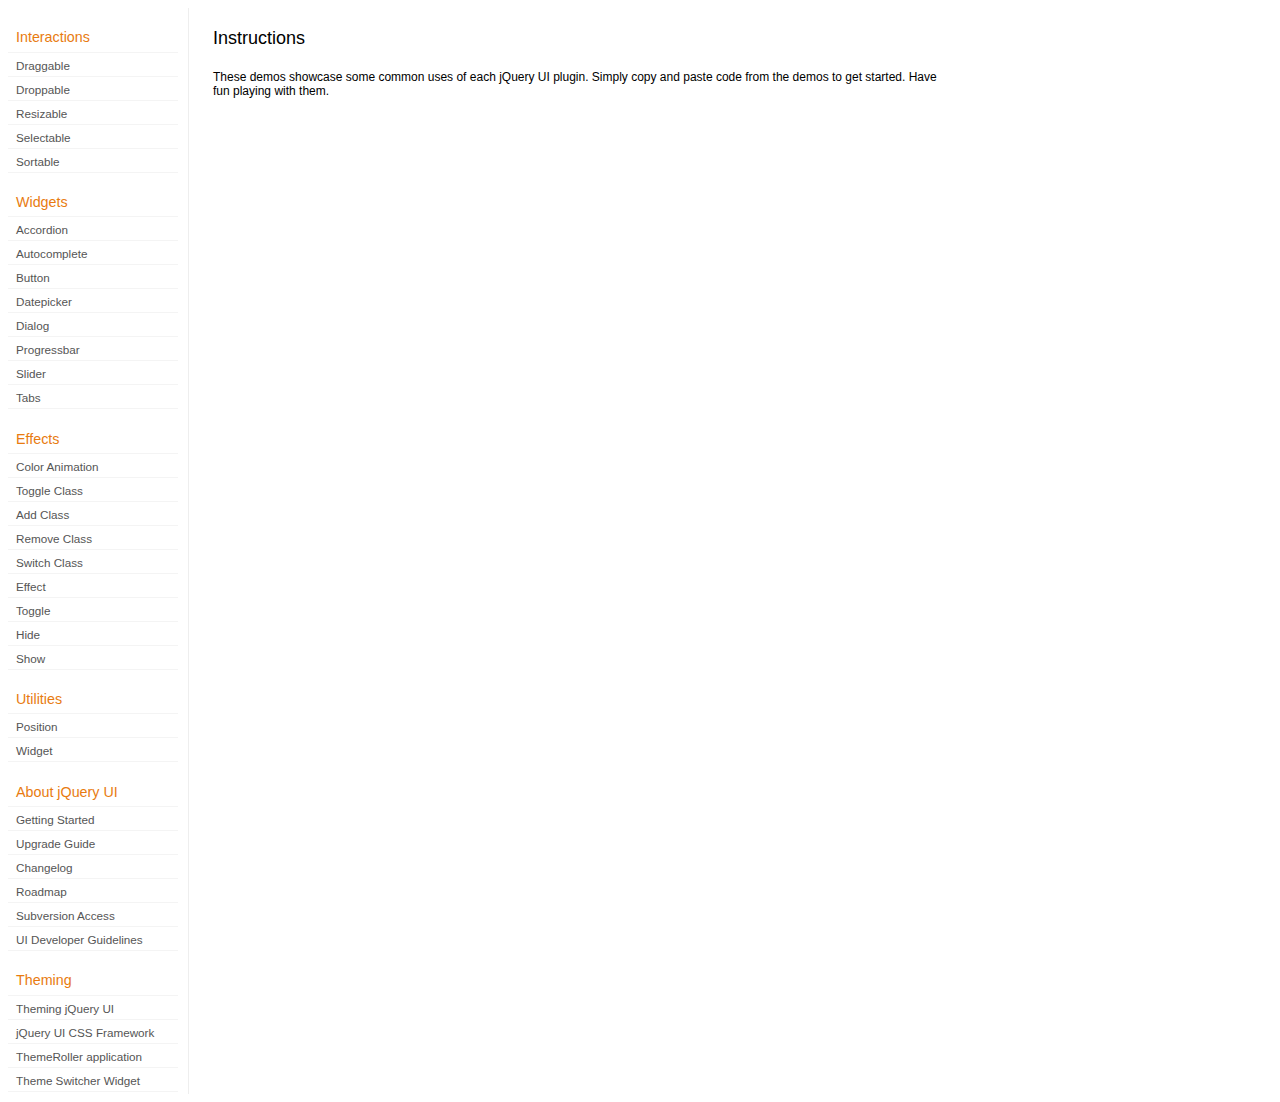
<file: development-bundle/demos/index.html>
<!DOCTYPE html>
<html lang="en">
<head>
	<meta charset="utf-8">
	<title>jQuery UI Demos</title>
	<link rel="stylesheet" href="../themes/base/jquery.ui.all.css">
	<link rel="stylesheet" href="demos.css">
	<script src="../jquery-1.7.1.js"></script>
	<script src="../external/jquery.bgiframe-2.1.2.js"></script>
	<script src="../ui/jquery.ui.core.js"></script>
	<script src="../ui/jquery.ui.widget.js"></script>
	<script src="../ui/jquery.ui.mouse.js"></script>
	<script src="../ui/jquery.ui.accordion.js"></script>
	<script src="../ui/jquery.ui.autocomplete.js"></script>
	<script src="../ui/jquery.ui.button.js"></script>
	<script src="../ui/jquery.ui.datepicker.js"></script>
	<script src="../ui/jquery.ui.dialog.js"></script>
	<script src="../ui/jquery.ui.draggable.js"></script>
	<script src="../ui/jquery.ui.droppable.js"></script>
	<script src="../ui/jquery.ui.position.js"></script>
	<script src="../ui/jquery.ui.progressbar.js"></script>
	<script src="../ui/jquery.ui.resizable.js"></script>
	<script src="../ui/jquery.ui.selectable.js"></script>
	<script src="../ui/jquery.ui.slider.js"></script>
	<script src="../ui/jquery.ui.sortable.js"></script>
	<script src="../ui/jquery.ui.tabs.js"></script>
	<script src="../ui/jquery.effects.core.js"></script>
	<script src="../ui/jquery.effects.blind.js"></script>
	<script src="../ui/jquery.effects.bounce.js"></script>
	<script src="../ui/jquery.effects.clip.js"></script>
	<script src="../ui/jquery.effects.drop.js"></script>
	<script src="../ui/jquery.effects.explode.js"></script>
	<script src="../ui/jquery.effects.fold.js"></script>
	<script src="../ui/jquery.effects.highlight.js"></script>
	<script src="../ui/jquery.effects.pulsate.js"></script>
	<script src="../ui/jquery.effects.scale.js"></script>
	<script src="../ui/jquery.effects.shake.js"></script>
	<script src="../ui/jquery.effects.slide.js"></script>
	<script src="../ui/jquery.effects.transfer.js"></script>
	<script src="../ui/i18n/jquery.ui.datepicker-af.js"></script>
	<script src="../ui/i18n/jquery.ui.datepicker-ar.js"></script>
	<script src="../ui/i18n/jquery.ui.datepicker-ar-DZ.js"></script>
	<script src="../ui/i18n/jquery.ui.datepicker-az.js"></script>
	<script src="../ui/i18n/jquery.ui.datepicker-bs.js"></script>
	<script src="../ui/i18n/jquery.ui.datepicker-bg.js"></script>
	<script src="../ui/i18n/jquery.ui.datepicker-ca.js"></script>
	<script src="../ui/i18n/jquery.ui.datepicker-cs.js"></script>
	<script src="../ui/i18n/jquery.ui.datepicker-cy-GB.js"></script>
	<script src="../ui/i18n/jquery.ui.datepicker-da.js"></script>
	<script src="../ui/i18n/jquery.ui.datepicker-de.js"></script>
	<script src="../ui/i18n/jquery.ui.datepicker-el.js"></script>
	<script src="../ui/i18n/jquery.ui.datepicker-en-AU.js"></script>
	<script src="../ui/i18n/jquery.ui.datepicker-en-GB.js"></script>
	<script src="../ui/i18n/jquery.ui.datepicker-en-NZ.js"></script>
	<script src="../ui/i18n/jquery.ui.datepicker-eo.js"></script>
	<script src="../ui/i18n/jquery.ui.datepicker-es.js"></script>
	<script src="../ui/i18n/jquery.ui.datepicker-et.js"></script>
	<script src="../ui/i18n/jquery.ui.datepicker-eu.js"></script>
	<script src="../ui/i18n/jquery.ui.datepicker-fa.js"></script>
	<script src="../ui/i18n/jquery.ui.datepicker-fi.js"></script>
	<script src="../ui/i18n/jquery.ui.datepicker-fo.js"></script>
	<script src="../ui/i18n/jquery.ui.datepicker-fr.js"></script>
	<script src="../ui/i18n/jquery.ui.datepicker-fr-CH.js"></script>
	<script src="../ui/i18n/jquery.ui.datepicker-gl.js"></script>
	<script src="../ui/i18n/jquery.ui.datepicker-he.js"></script>
	<script src="../ui/i18n/jquery.ui.datepicker-hi.js"></script>
	<script src="../ui/i18n/jquery.ui.datepicker-hr.js"></script>
	<script src="../ui/i18n/jquery.ui.datepicker-hu.js"></script>
	<script src="../ui/i18n/jquery.ui.datepicker-hy.js"></script>
	<script src="../ui/i18n/jquery.ui.datepicker-id.js"></script>
	<script src="../ui/i18n/jquery.ui.datepicker-is.js"></script>
	<script src="../ui/i18n/jquery.ui.datepicker-it.js"></script>
	<script src="../ui/i18n/jquery.ui.datepicker-ja.js"></script>
	<script src="../ui/i18n/jquery.ui.datepicker-kk.js"></script>
	<script src="../ui/i18n/jquery.ui.datepicker-km.js"></script>
	<script src="../ui/i18n/jquery.ui.datepicker-ko.js"></script>
	<script src="../ui/i18n/jquery.ui.datepicker-lb.js"></script>
	<script src="../ui/i18n/jquery.ui.datepicker-lt.js"></script>
	<script src="../ui/i18n/jquery.ui.datepicker-lv.js"></script>
	<script src="../ui/i18n/jquery.ui.datepicker-mk.js"></script>
	<script src="../ui/i18n/jquery.ui.datepicker-ml.js"></script>
	<script src="../ui/i18n/jquery.ui.datepicker-ms.js"></script>
	<script src="../ui/i18n/jquery.ui.datepicker-nl.js"></script>
	<script src="../ui/i18n/jquery.ui.datepicker-nl-BE.js"></script>
	<script src="../ui/i18n/jquery.ui.datepicker-no.js"></script>
	<script src="../ui/i18n/jquery.ui.datepicker-pl.js"></script>
	<script src="../ui/i18n/jquery.ui.datepicker-pt.js"></script>
	<script src="../ui/i18n/jquery.ui.datepicker-pt-BR.js"></script>
	<script src="../ui/i18n/jquery.ui.datepicker-rm.js"></script>
	<script src="../ui/i18n/jquery.ui.datepicker-ro.js"></script>
	<script src="../ui/i18n/jquery.ui.datepicker-ru.js"></script>
	<script src="../ui/i18n/jquery.ui.datepicker-sk.js"></script>
	<script src="../ui/i18n/jquery.ui.datepicker-sl.js"></script>
	<script src="../ui/i18n/jquery.ui.datepicker-sq.js"></script>
	<script src="../ui/i18n/jquery.ui.datepicker-sr.js"></script>
	<script src="../ui/i18n/jquery.ui.datepicker-sr-SR.js"></script>
	<script src="../ui/i18n/jquery.ui.datepicker-sv.js"></script>
	<script src="../ui/i18n/jquery.ui.datepicker-ta.js"></script>
	<script src="../ui/i18n/jquery.ui.datepicker-th.js"></script>
	<script src="../ui/i18n/jquery.ui.datepicker-tj.js"></script>
	<script src="../ui/i18n/jquery.ui.datepicker-tr.js"></script>
	<script src="../ui/i18n/jquery.ui.datepicker-uk.js"></script>
	<script src="../ui/i18n/jquery.ui.datepicker-vi.js"></script>
	<script src="../ui/i18n/jquery.ui.datepicker-zh-CN.js"></script>
	<script src="../ui/i18n/jquery.ui.datepicker-zh-HK.js"></script>
	<script src="../ui/i18n/jquery.ui.datepicker-zh-TW.js"></script>
	<script>
	$(function() {
		
		$('.left-nav a').click(function(ev) {
			window.location.hash = this.href.replace(/.+\/([^\/]+)\/index\.html/,'$1') + '|default';
			loadPage(this.href);
			$('.left-nav a.selected').removeClass('selected');
			$(this).addClass('selected');
			ev.preventDefault();
		});
		
		if (window.location.hash) {
			if (window.location.hash.indexOf('|') === -1) {
				window.location.hash += '|default';	
			}			
			var path = window.location.href.replace(/(index\.html)?#/,'');
			path = path.replace('\|','/') + '.html';
			loadPage(path);
		}		

		function loadPage(path) {			
			var section = path.replace(/\/[^\/]+\.html/,'');
			var header = section.replace(/.+\/([^\/]+)/,'$1').replace(/_/, ' ');
			
			$('td.normal div.normal')
				.empty()
				.append('<h4 class="demo-subheader">Functional demo:</h4>')
				.append('<h3 class="demo-header">'+ header +'</h3>')
				.append('<div id="demo-config"></div>')
				.find('#demo-config')
					.append('<div id="demo-frame"></div><div id="demo-config-menu"></div><div id="demo-link"><a class="demoWindowLink" href="#"><span class="ui-icon ui-icon-newwin"></span>Open demo in a new window</a></div>')
					.find('#demo-config-menu')
						.load(section + '/index.html .demos-nav', function() {
							$('#demo-config-menu a').each(function() {
								this.setAttribute('href', section + '/' + this.getAttribute('href').replace(/.+\/([^\/]+)/,'$1'));
								$(this).attr('target', 'demo-frame');
								$(this).click(function() {

									resetDemos();
									
									$(this).parents('ul').find('li').removeClass('demo-config-on');
									$(this).parent().addClass('demo-config-on');
									$('#demo-notes').fadeOut();

									//Set the hash to the actual page without ".html"
									window.location.hash = header + '|' + this.getAttribute('href').match((/\/([^\/\\]+)\.html/))[1];

									loadDemo(this.getAttribute('href'));

									return false;
								});
							});

							if (window.location.hash) {
								var demo = window.location.hash.split('|')[1];
								$('#demo-config-menu a').each(function(){
									if (this.href.indexOf(demo + '.html') !== -1) {
										$(this).parents('ul').find('li').removeClass('demo-config-on');
										$(this).parent().addClass('demo-config-on');									
										loadDemo(this.href);										
									}
								});
							}

							updateDemoNotes();
						})
					.end()
					.find('#demo-link a')
						.bind('click', function(ev){
							window.open(this.href);
							ev.preventDefault();
						})
					.end()
				.end()
			;
			
			resetDemos();
		}
				
		function loadDemo(path) {
			var directory = path.match(/([^\/]+)\/[^\/\.]+\.html$/)[1];
			$.get(path, function(data) {
				var source = data;
				data = data.replace(/<script.*>.*<\/script>/ig,""); // Remove script tags
				data = data.replace(/<\/?link.*>/ig,""); //Remove link tags
				data = data.replace(/<\/?html.*>/ig,""); //Remove html tag
				data = data.replace(/<\/?body.*>/ig,""); //Remove body tag
				data = data.replace(/<\/?head.*>/ig,""); //Remove head tag
				data = data.replace(/<\/?!doctype.*>/ig,""); //Remove doctype
				data = data.replace(/<title.*>.*<\/title>/ig,""); // Remove title tags
				data = data.replace(/((href|src)=["'])(?!(http|#))/ig, "$1" + directory + "/");

				$('#demo-style').remove();
				$('#demo-frame').empty().html(data);
				$('#demo-frame style').clone().appendTo('head').attr('id','demo-style');
				$('#demo-link a').attr('href', path);
				updateDemoNotes();
				updateDemoSource(source);
				
				if (/default.html$/.test(path)) {
					$.get("documentation/docs-" + path.match(/demos\/(.+)\//)[1] + ".html", function(html) {
						$("#demo-source").after(html);
						$("#widget-docs").tabs();
						$(".param-header").click(function() {
							$(this).parent().toggleClass("param-open").end().next().toggle();
						});
						$(".docs-list-header").each(function() {
							var header = $(this);
							var details = header.next().find(".param-details").hide();
							$("a:first", header).click(function() {
								details.show().parent().addClass("param-open");
								return false;
							});
							$("a:last", header).click(function() {
								details.hide().parent().removeClass("param-open");
								return false;
							});
						});
					}, "html" );
				}
			}, "html" );
		}

		function updateDemoNotes() {
			var notes = $('#demo-frame .demo-description');
			if ($('#demo-notes').length == 0) {
				$('<div id="demo-notes"></div>').insertAfter('#demo-config');
			}
			$('#demo-notes').hide().empty().html(notes.html());
			$('#demo-notes').show();
			notes.hide();
		}
		
		function updateDemoSource(source) {
			if ($('#demo-source').length == 0) {
				$('<div id="demo-source"><a href="#" class="source-closed">View Source</a><div><pre><code></code></pre></div></div>').insertAfter('#demo-notes');
				$('#demo-source').find(">a").click(function() {
					$(this).toggleClass("source-closed").toggleClass("source-open").next().toggle();
					return false;
				}).end().find(">div").hide();
			}
			var cleanedSource = source
				.replace('themes/base/jquery.ui.all.css', 'theme/jquery.ui.all.css')
				.replace(/\s*\x3Clink.*demos\x2Ecss.*\x3E\s*/, '\r\n\t')
				.replace(/\x2E\x2E\x2F\x2E\x2E\x2F/g, '');

			$('#demo-source code').empty().text(cleanedSource);
		}
		
		function resetDemos() {
			$.datepicker.setDefaults($.extend({showMonthAfterYear: false}, $.datepicker.regional['']));
			$(".ui-dialog-content").remove();			
		}
				
	});
	</script>
</head>
<body>

<table class="layout-grid" cellspacing="0" cellpadding="0">
	<tr>
		<td class="left-nav">
			<dl class="demos-nav">
				<dt>Interactions</dt>
					<dd><a href="draggable/index.html">Draggable</a></dd>
					<dd><a href="droppable/index.html">Droppable</a></dd>
					<dd><a href="resizable/index.html">Resizable</a></dd>
					<dd><a href="selectable/index.html">Selectable</a></dd>
					<dd><a href="sortable/index.html">Sortable</a></dd>
				<dt>Widgets</dt>
					<dd><a href="accordion/index.html">Accordion</a></dd>
					<dd><a href="autocomplete/index.html">Autocomplete</a></dd>
					<dd><a href="button/index.html">Button</a></dd>
					<dd><a href="datepicker/index.html">Datepicker</a></dd>
					<dd><a href="dialog/index.html">Dialog</a></dd>
					<dd><a href="progressbar/index.html">Progressbar</a></dd>
					<dd><a href="slider/index.html">Slider</a></dd>
					<dd><a href="tabs/index.html">Tabs</a></dd>
				<dt>Effects</dt>
					<dd><a href="animate/index.html">Color Animation</a></dd>
					<dd><a href="toggleClass/index.html">Toggle Class</a></dd>
					<dd><a href="addClass/index.html">Add Class</a></dd>
					<dd><a href="removeClass/index.html">Remove Class</a></dd>
					<dd><a href="switchClass/index.html">Switch Class</a></dd>
					<dd><a href="effect/index.html">Effect</a></dd>
					<dd><a href="toggle/index.html">Toggle</a></dd>
					<dd><a href="hide/index.html">Hide</a></dd>
					<dd><a href="show/index.html">Show</a></dd>
				<dt>Utilities</dt>
					<dd><a href="position/index.html">Position</a></dd>
					<dd><a href="widget/index.html">Widget</a></dd>
				<dt>About jQuery UI</dt>
					<dd><a href="http://jqueryui.com/docs/Getting_Started">Getting Started</a></dd>
					<dd><a href="http://jqueryui.com/docs/Upgrade_Guide">Upgrade Guide</a></dd>					
					<dd><a href="http://jqueryui.com/docs/Changelog">Changelog</a></dd>
					<dd><a href="http://jqueryui.com/docs/Roadmap">Roadmap</a></dd>
					<dd><a href="http://jqueryui.com/docs/Subversion">Subversion Access</a></dd>
					<dd><a href="http://jqueryui.com/docs/Developer_Guide">UI Developer Guidelines</a></dd>
				<dt>Theming</dt>
					<dd><a href="http://jqueryui.com/docs/Theming">Theming jQuery UI</a></dd>
					<dd><a href="http://jqueryui.com/docs/Theming/API">jQuery UI CSS Framework</a></dd>
					<dd><a href="http://jqueryui.com/docs/Theming/Themeroller">ThemeRoller application</a></dd>
					<dd><a href="http://jqueryui.com/docs/Theming/ThemeSwitcher">Theme Switcher Widget</a></dd>

			</dl>
		</td>
		<td class="normal">

			<div class="normal">

					<h3>Instructions</h3>
					<p>
						These demos showcase some common uses of each jQuery UI plugin. Simply copy and paste code from the demos to get started. Have fun playing with them.
					</p>
				
			</div>

		</td>
	</tr>
</table>
</body>
</html>
</file>
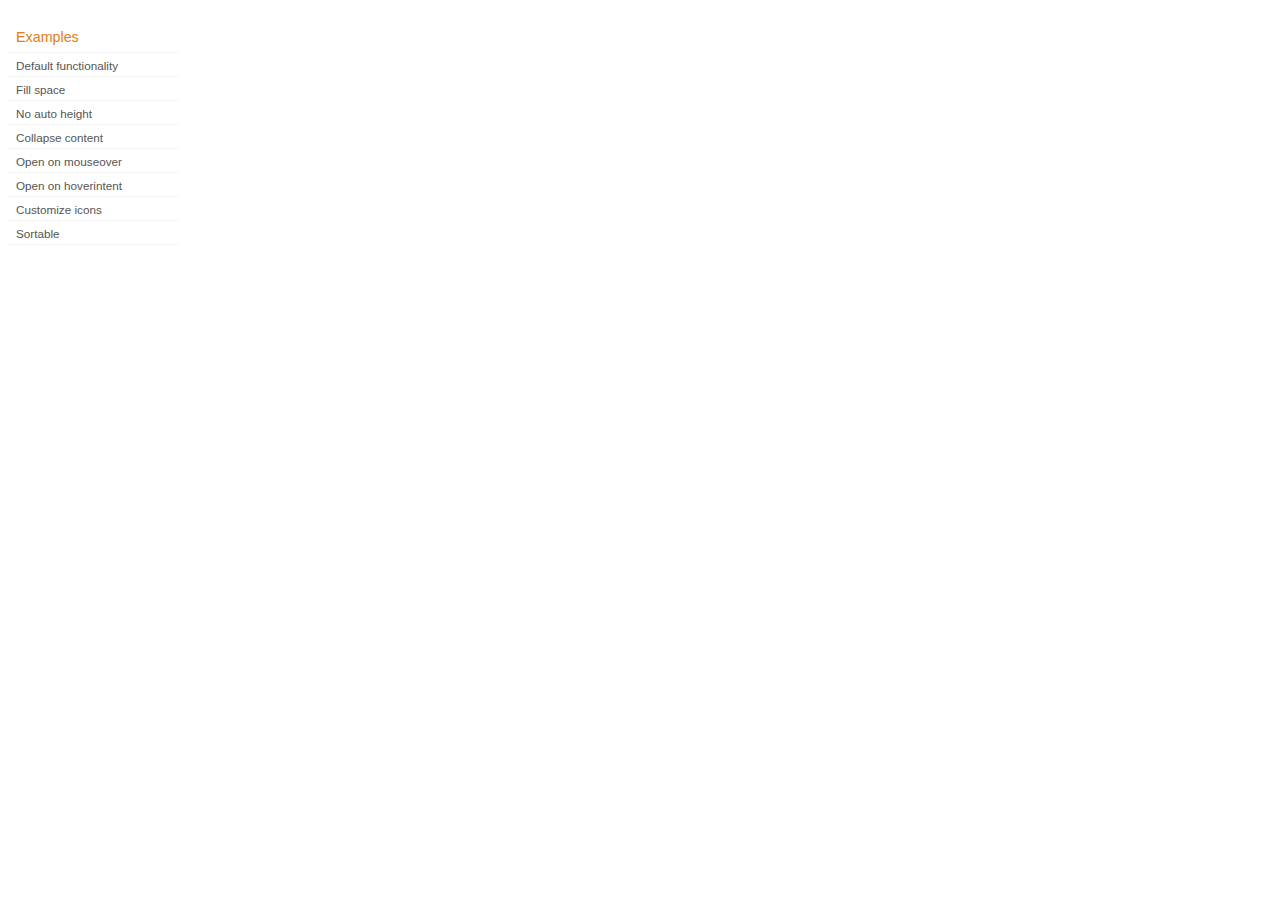
<file: development-bundle/demos/accordion/index.html>
<!DOCTYPE html>
<html lang="en">
<head>
	<meta charset="utf-8">
	<title>jQuery UI Accordion Demos</title>
	<link rel="stylesheet" href="../demos.css">
</head>
<body>

<div class="demos-nav">
	<h4>Examples</h4>
	<ul>
		<li class="demo-config-on"><a href="default.html">Default functionality</a></li>
		<li><a href="fillspace.html">Fill space</a></li>
		<li><a href="no-auto-height.html">No auto height</a></li>
		<li><a href="collapsible.html">Collapse content</a></li>
		<li><a href="mouseover.html">Open on mouseover</a></li>
		<li><a href="hoverintent.html">Open on hoverintent</a></li>
		<li><a href="custom-icons.html">Customize icons</a></li>
		<li><a href="sortable.html">Sortable</a></li>
	</ul>
</div>

</body>
</html>
</file>
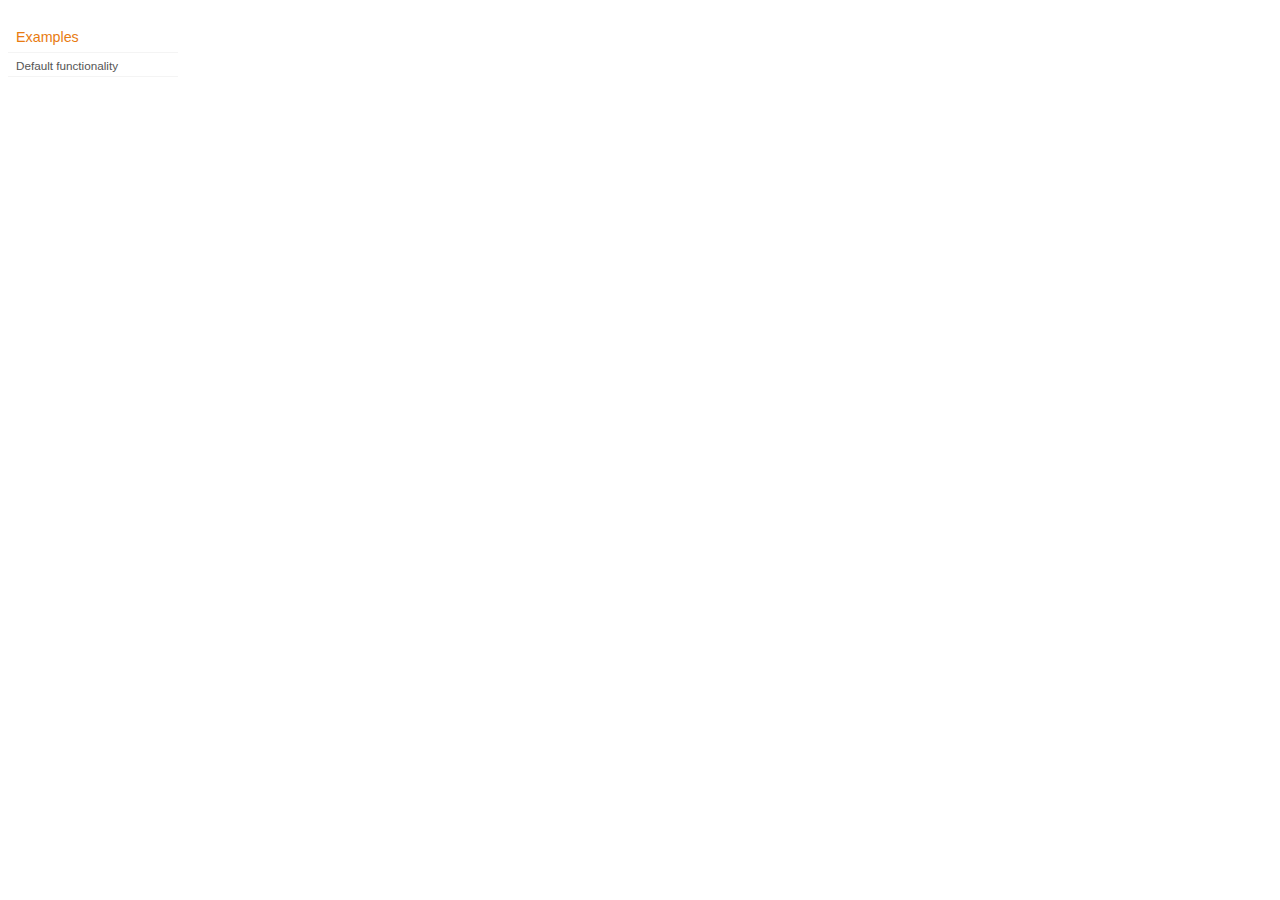
<file: development-bundle/demos/addClass/index.html>
<!DOCTYPE html>
<html lang="en">
<head>
	<meta charset="utf-8">
	<title>jQuery UI Effects Demos</title>
	<link rel="stylesheet" href="../demos.css">
</head>
<body>

<div class="demos-nav">
	<h4>Examples</h4>
	<ul>
		<li class="demo-config-on"><a href="default.html">Default functionality</a></li>
	</ul>
</div>

</body>
</html>
</file>
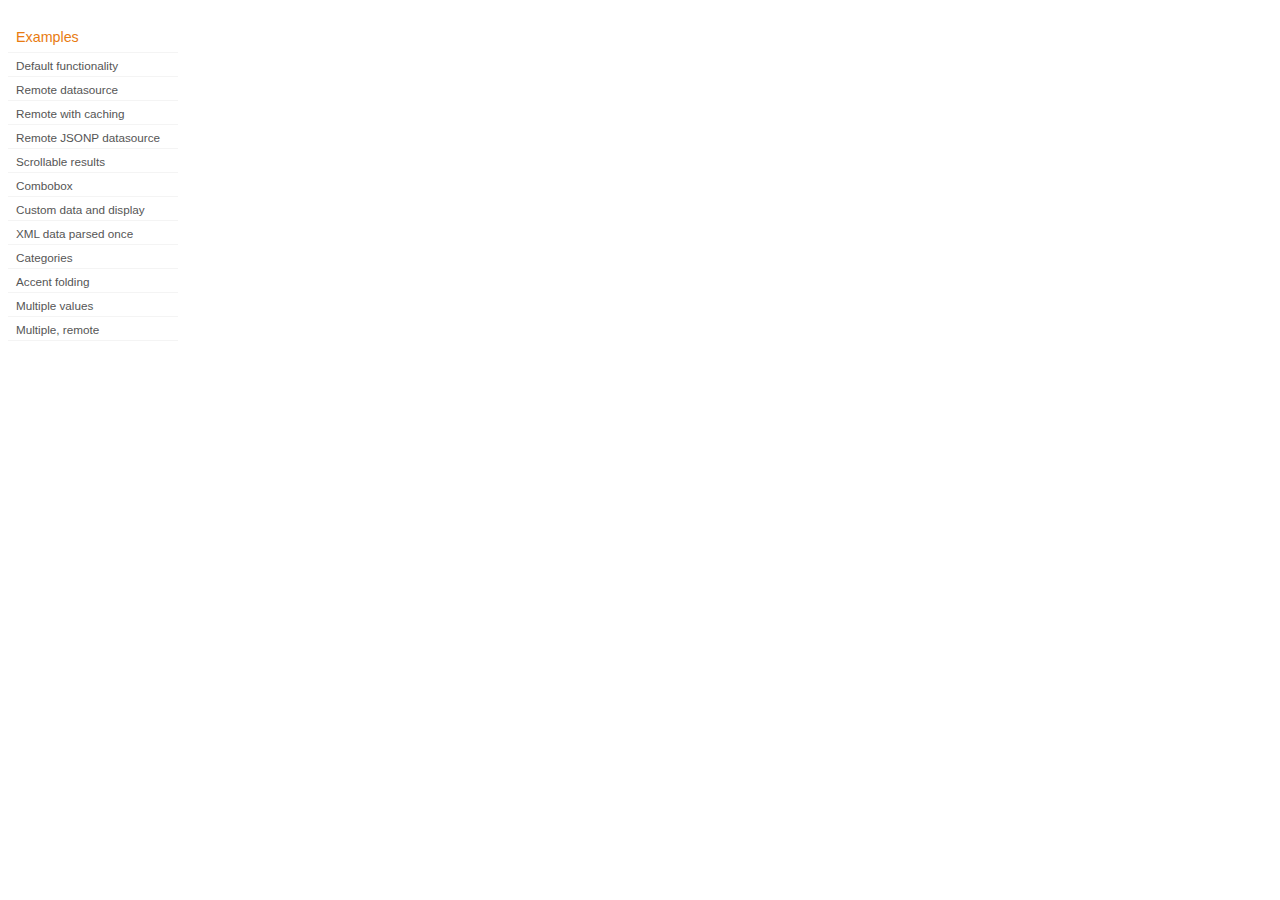
<file: development-bundle/demos/autocomplete/index.html>
<!DOCTYPE html>
<html lang="en">
<head>
	<meta charset="utf-8">
	<title>jQuery UI Autocomplete Demos</title>
	<link rel="stylesheet" href="../demos.css">
</head>
<body>
	<div class="demos-nav">
		<h4>Examples</h4>
		<ul>
			<li class="demo-config-on"><a href="default.html">Default functionality</a></li>
			<li><a href="remote.html">Remote datasource</a></li>
			<li><a href="remote-with-cache.html">Remote with caching</a></li>
			<li><a href="remote-jsonp.html">Remote JSONP datasource</a></li>
			<li><a href="maxheight.html">Scrollable results</a></li>
			<li><a href="combobox.html">Combobox</a></li>
			<li><a href="custom-data.html">Custom data and display</a></li>
			<li><a href="xml.html">XML data parsed once</a></li>
			<li><a href="categories.html">Categories</a></li>
			<li><a href="folding.html">Accent folding</a></li>
			<li><a href="multiple.html">Multiple values</a></li>
			<li><a href="multiple-remote.html">Multiple, remote</a></li>
		</ul>
	</div>
</body>
</html>
</file>
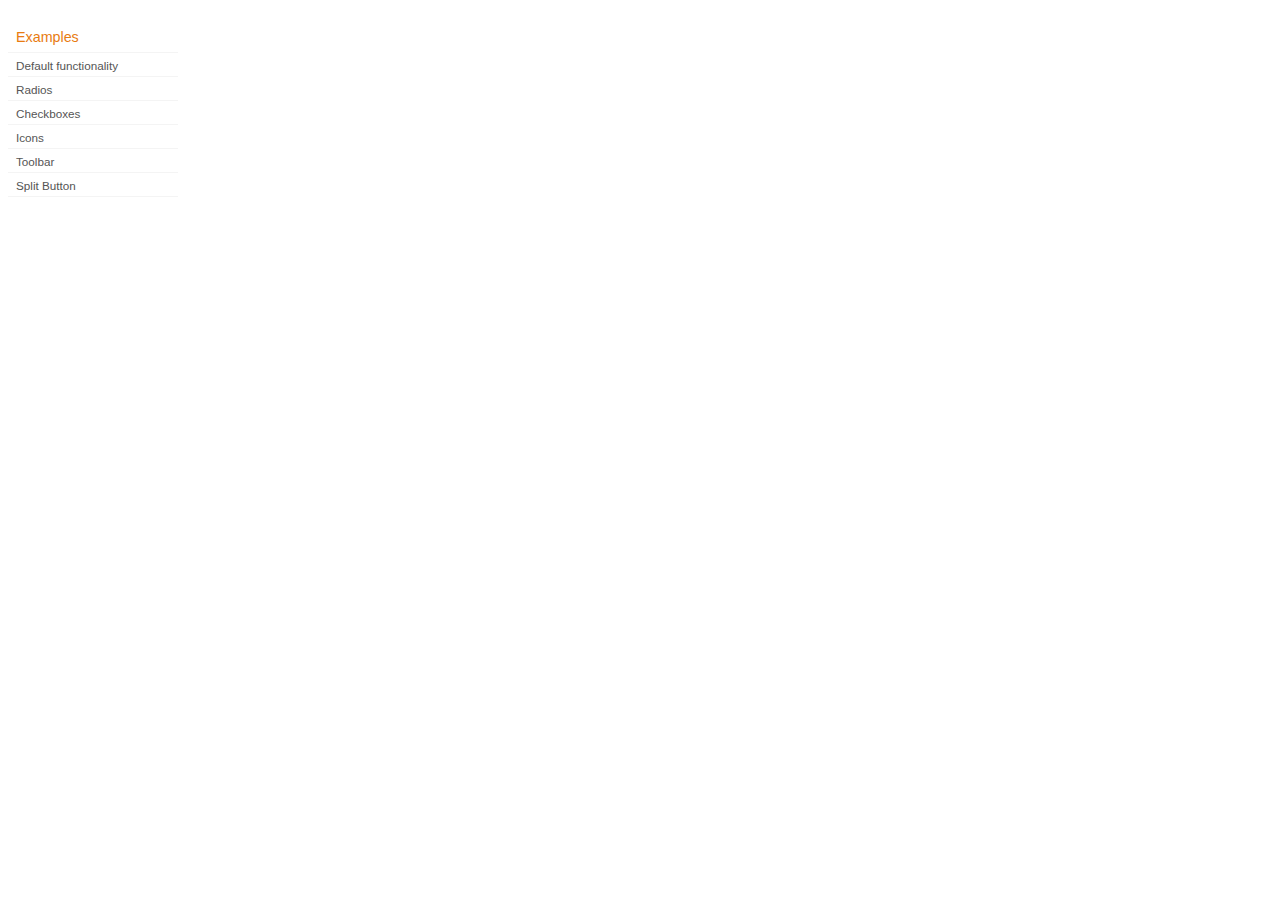
<file: development-bundle/demos/button/index.html>
<!DOCTYPE html>
<html lang="en">
<head>
	<meta charset="utf-8">
	<title>jQuery UI Button Demos</title>
	<link rel="stylesheet" href="../demos.css">
</head>
<body>

<div class="demos-nav">
	<h4>Examples</h4>
	<ul>
		<li class="demo-config-on"><a href="default.html">Default functionality</a></li>
		<li><a href="radio.html">Radios</a></li>
		<li><a href="checkbox.html">Checkboxes</a></li>
		<li><a href="icons.html">Icons</a></li>
		<li><a href="toolbar.html">Toolbar</a></li>
		<li><a href="splitbutton.html">Split Button</a></li>
	</ul>
</div>

</body>
</html>
</file>
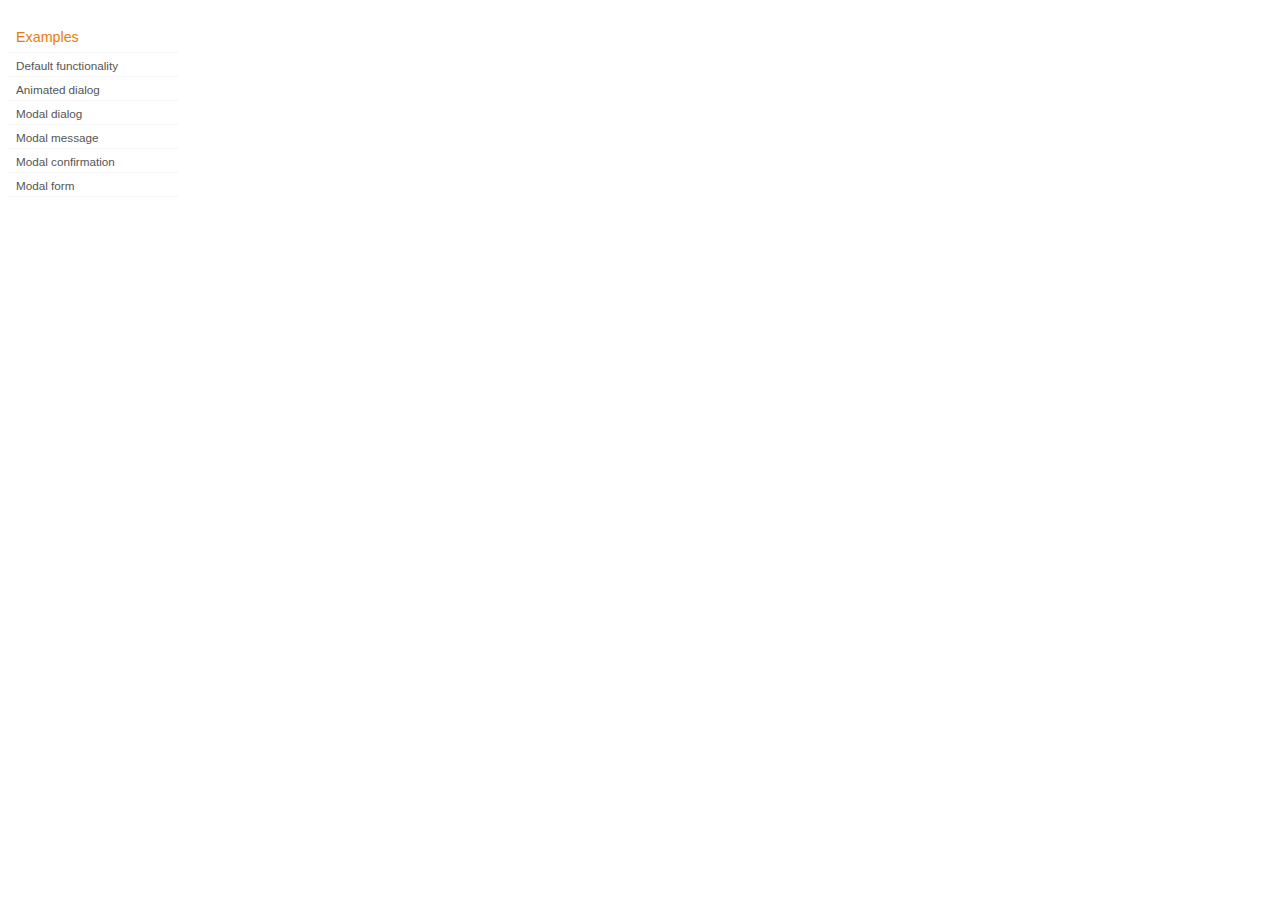
<file: development-bundle/demos/dialog/index.html>
<!DOCTYPE html>
<html lang="en">
<head>
	<meta charset="utf-8">
	<title>jQuery UI Dialog Demos</title>
	<link rel="stylesheet" href="../demos.css">
</head>
<body>

<div class="demos-nav">
	<h4>Examples</h4>
	<ul>
		<li class="demo-config-on"><a href="default.html">Default functionality</a></li>
		<li><a href="animated.html">Animated dialog</a></li>
		<li><a href="modal.html">Modal dialog</a></li>
		<li><a href="modal-message.html">Modal message</a></li>
		<li><a href="modal-confirmation.html">Modal confirmation</a></li>
		<li><a href="modal-form.html">Modal form</a></li>
	</ul>
</div>

</body>
</html>
</file>
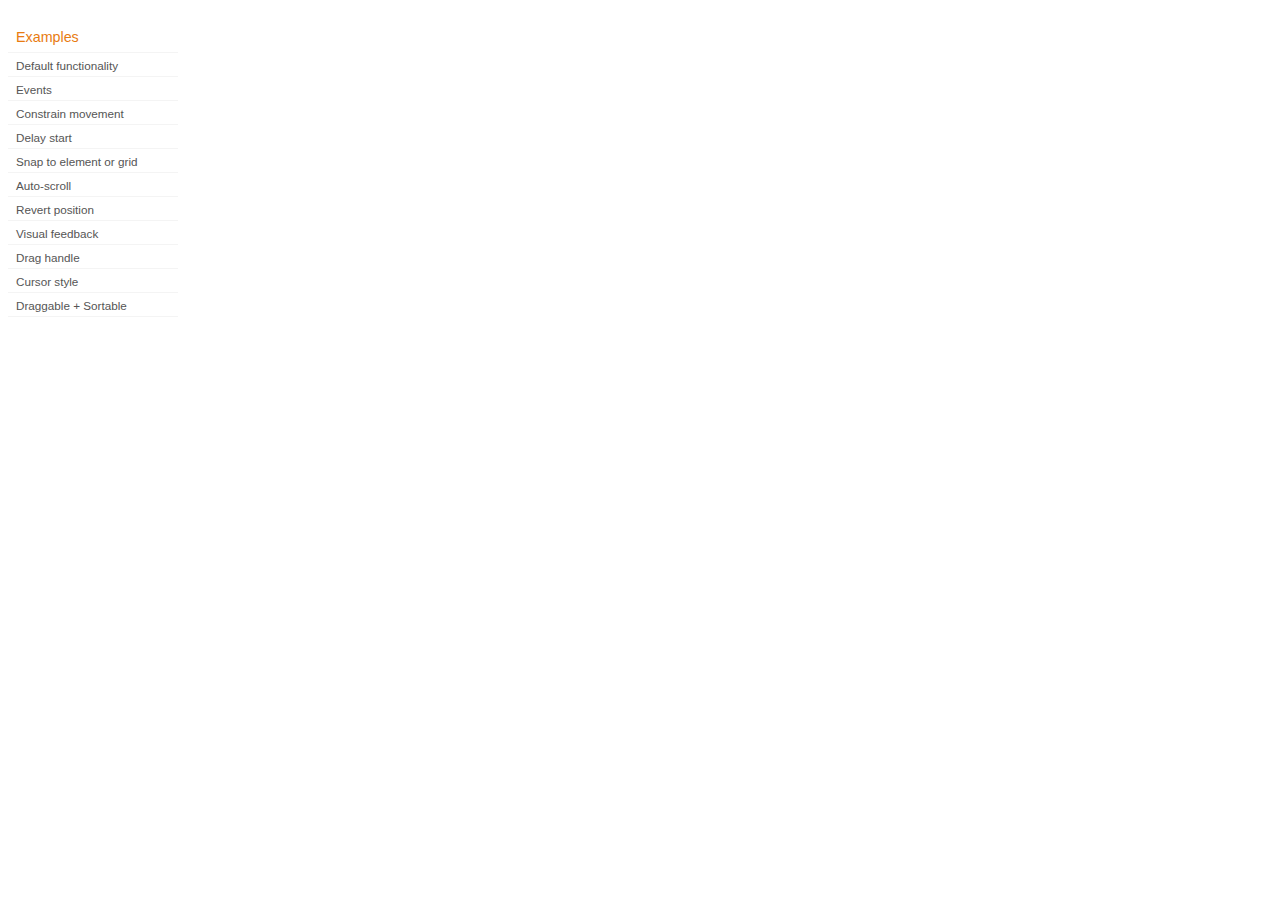
<file: development-bundle/demos/draggable/index.html>
<!DOCTYPE html>
<html lang="en">
<head>
	<meta charset="utf-8">
	<title>jQuery UI Draggable Demos</title>
	<link rel="stylesheet" href="../demos.css">
</head>
<body>

<div class="demos-nav">
	<h4>Examples</h4>
	<ul>
		<li class="demo-config-on"><a href="default.html">Default functionality</a></li>
		<li><a href="events.html">Events</a></li>
		<li><a href="constrain-movement.html">Constrain movement</a></li>
		<li><a href="delay-start.html">Delay start</a></li>
		<li><a href="snap-to.html">Snap to element or&#160;grid</a></li>
		<li><a href="scroll.html">Auto-scroll</a></li>
		<li><a href="revert.html">Revert position</a></li>
		<li><a href="visual-feedback.html">Visual feedback</a></li>
		<li><a href="handle.html">Drag handle</a></li>
		<li><a href="cursor-style.html">Cursor style</a></li>
		<li><a href="sortable.html">Draggable + Sortable</a></li>
	</ul>
</div>

</body>
</html>
</file>
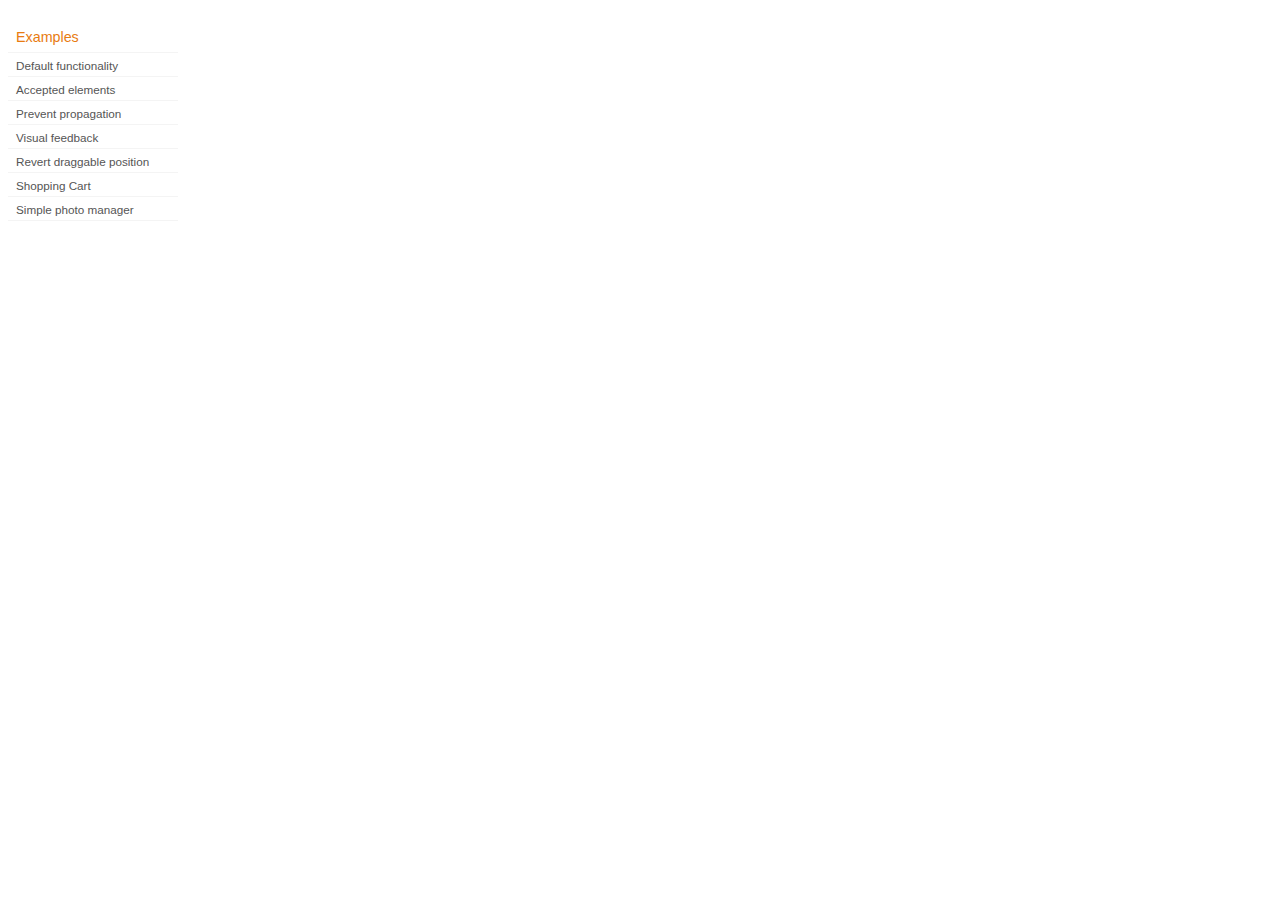
<file: development-bundle/demos/droppable/index.html>
<!DOCTYPE html>
<html lang="en">
<head>
	<meta charset="utf-8">
	<title>jQuery UI Droppable Demos</title>
	<link rel="stylesheet" href="../demos.css">
</head>
<body>

<div class="demos-nav">
	<h4>Examples</h4>
	<ul>
		<li class="demo-config-on"><a href="default.html">Default functionality</a></li>
		<li><a href="accepted-elements.html">Accepted elements</a></li>
		<li><a href="propagation.html">Prevent propagation</a></li>
		<li><a href="visual-feedback.html">Visual feedback</a></li>
		<li><a href="revert.html">Revert draggable position</a></li>
		<li><a href="shopping-cart.html">Shopping Cart</a></li>
		<li><a href="photo-manager.html">Simple photo manager</a></li>
	</ul>
</div>

</body>
</html>
</file>
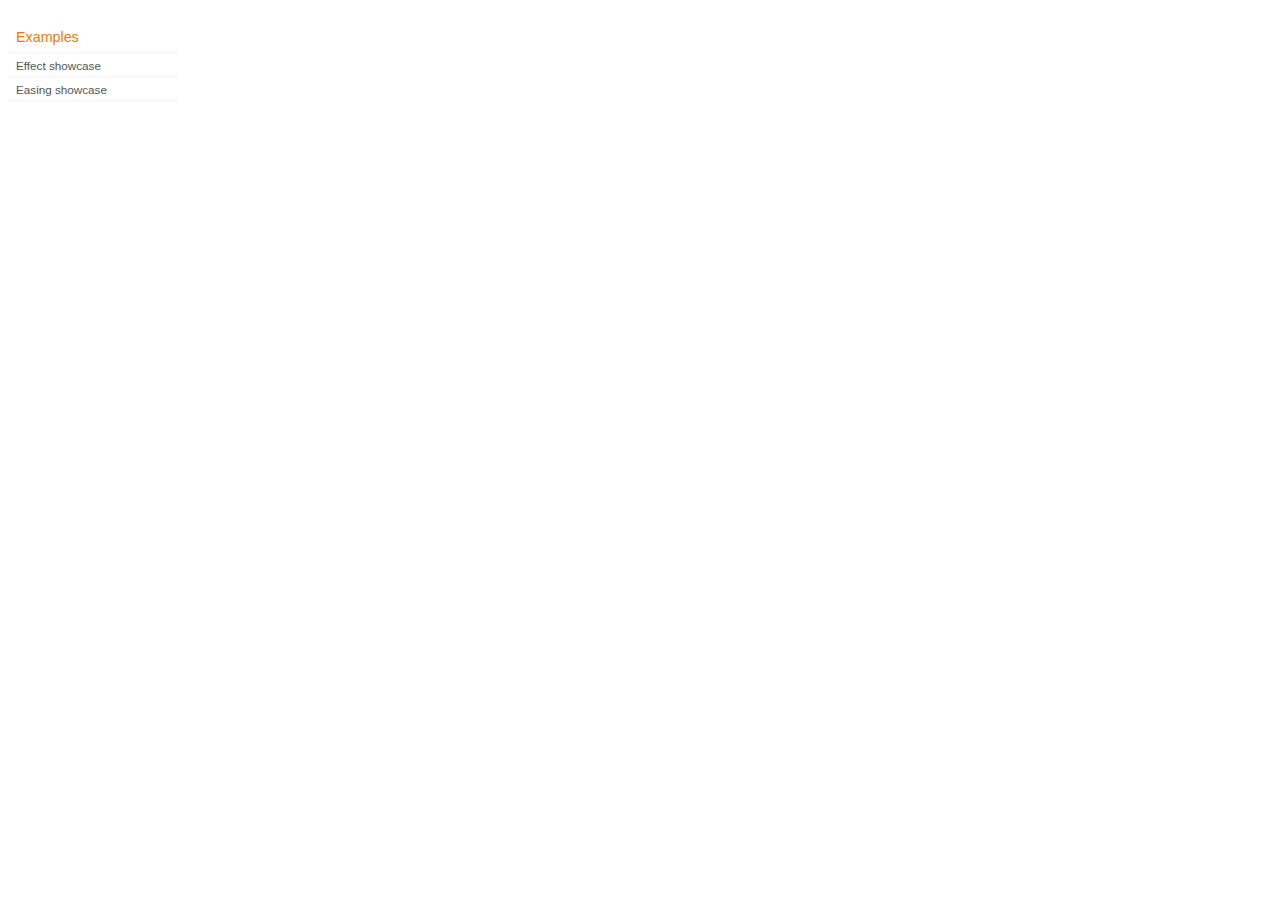
<file: development-bundle/demos/effect/index.html>
<!DOCTYPE html>
<html lang="en">
<head>
	<meta charset="utf-8">
	<title>jQuery UI Effects Demos</title>
	<link rel="stylesheet" href="../demos.css">
</head>
<body>

<div class="demos-nav">
	<h4>Examples</h4>
	<ul>
		<li class="demo-config-on"><a href="default.html">Effect showcase</a></li>
		<li><a href="easing.html">Easing showcase</a></li>
	</ul>
</div>

</body>
</html>
</file>
<file: development-bundle/demos/demos.css>
body {
	font-size: 62.5%;
}

table {
	font-size: 1em;
}

/* Site
   -------------------------------- */

body {
	font-family: "Trebuchet MS", "Helvetica", "Arial",  "Verdana", "sans-serif";
}

/* Layout
   -------------------------------- */

.layout-grid {
	width: 960px;
}

.layout-grid td {
	vertical-align: top;
}

.layout-grid td.left-nav {
	width: 140px;
}

.layout-grid td.normal {
	border-left: 1px solid #eee;
	padding: 20px 24px;
	font-family: "Trebuchet MS", "Helvetica", "Arial",  "Verdana", "sans-serif";
}

.layout-grid td.demos {
	background: url('/images/demos_bg.jpg') no-repeat;
	height: 337px;
	overflow: hidden;
}

/* Normal
   -------------------------------- */

.normal h3,
.normal h4 {
	margin: 0;
	font-weight: normal;
}

.normal h3 {
	padding: 0 0 9px;
	font-size: 1.8em;
}

.normal h4 {
	padding-bottom: 21px;
	border-bottom: 1px dashed #999;
	font-size: 1.2em;
	font-weight: bold;
}

.normal p {
	font-size: 1.2em;
}

/* Demos */

.demos-nav, .demos-nav dt, .demos-nav dd, .demos-nav ul, .demos-nav li {
	margin: 0;
	padding: 0
}

.demos-nav {
	float: left;
	width: 170px;
	font-size: 1.3em;
}

.demos-nav dt,
.demos-nav h4 {
	margin: 0;
	padding: 0;
	font: normal 1.1em "Trebuchet MS", "Helvetica", "Arial",  "Verdana", "sans-serif";
	color: #e87b10;
}

.demos-nav dt,
.demos-nav h4 {
	margin-top: 1.5em;
	margin-bottom: 0;
	padding-left: 8px;
	padding-bottom:5px;
	line-height: 1.2em;
	border-bottom: 1px solid #F4F4F4;
}

.demos-nav dd a,
.demos-nav li a {
	border-bottom: 1px solid #F4F4F4;
	display:block;
	padding: 4px 3px 4px 8px;
	font-size: 90%;
	text-decoration: none;
	color: #555 ;
	margin:2px 0;
	height:13px;
}

.demos-nav dd a:hover,
.demos-nav dd a:focus,
.demos-nav dd a:hover,
.demos-nav dd a:focus {
	background: #f3f3f3;
	color:#000;
	-moz-border-radius: 5px; -webkit-border-radius: 5px;
}
 .demos-nav dd a.selected {
	background: #555;
	color:#ffffff;
	-moz-border-radius: 5px; -webkit-border-radius: 5px;
}


/* new styles for demo pages, added by Filament 12.29.08
eventually we should convert the font sizes to ems -- using px for now to minimize style conflicts
*/

.normal h3.demo-header { font-size:32px; padding:0 0 5px; border-bottom:1px solid #eee; text-transform: capitalize; }
.normal h4.demo-subheader { font-size:10px; text-transform: uppercase; color:#999; padding:8px 0 3px; border:0; margin:0; }
.normal a:link,
.normal a:visited { color:#1b75bb; text-decoration:none; }
.normal a:hover,
.normal a:active { color:#0b559b; }

#demo-config { padding:20px 0 0; }

#demo-frame { float:left; width:540px; height:380px; border:1px solid #ddd; overflow: auto; position: relative; }
#demo-frame h3, #demo-frame h4 { padding: 0; font-weight: bold; font-size: 1em; }

#demo-config-menu { float:right; width:180px;  }
#demo-config-menu h4 { font-size:13px; color:#666; font-weight:normal; border:0; padding-left:18px; }

#demo-config-menu ul { list-style: none; padding: 0; margin: 0; }

#demo-config-menu li { font-size:12px; padding:0 0 0 10px; margin:3px 0; zoom: 1; }

#demo-config-menu li a:link,
#demo-config-menu li a:visited { display:block; padding:1px 8px 4px; border-bottom:1px dotted #b3b3b3; }
* html #demo-config-menu li a:link,
* html #demo-config-menu li a:visited { padding:1px 8px 2px; }
#demo-config-menu li a:hover,
#demo-config-menu li a:active { background-color:#f6f6f6; }

#demo-config-menu li.demo-config-on { background: url(images/demo-config-on-tile.gif) repeat-x left center; }

#demo-config-menu li.demo-config-on a:link,
#demo-config-menu li.demo-config-on a:visited,
#demo-config-menu li.demo-config-on a:hover,
#demo-config-menu li.demo-config-on a:active { background: url(images/demo-config-on.gif) no-repeat left; padding-left:18px; color:#fff; border:0; margin-left:-10px; margin-top: 0px; margin-bottom: 0px; }

#demo-source, #demo-notes {
	clear: both;
	padding: 20px 0 0;
	font-size: 1.3em;
}

#demo-notes { width:520px; color:#333; font-size: 1em; }
#demo-notes p code, .demo-description p code { padding: 0; font-weight: bold; }
#demo-source pre, #demo-source code { padding: 0; }
code, pre { padding:8px 0 8px 20px ; font-size: 1.2em; line-height:130%;  }

#demo-source a:link,
#demo-source a:visited,
#demo-source a:hover,
#demo-source a:active { font-size:12px; padding-left:13px; background-position: left center; background-repeat: no-repeat; }

#demo-source a.source-open:link,
#demo-source a.source-open:visited,
#demo-source a.source-open:hover,
#demo-source a.source-open:active { background-image: url(images/demo-spindown-open.gif); }

#demo-source a.source-closed:link,
#demo-source a.source-closed:visited,
#demo-source a.source-closed:hover,
#demo-source a.source-closed:active { background-image: url(images/demo-spindown-closed.gif); }

div.demo {
	padding:12px;
	font-family: "Trebuchet MS", "Arial", "Helvetica", "Verdana", "sans-serif";
}

div.demo h3.docs { clear:left; font-size:12px; font-weight:normal; padding:0 0 1em; margin:0; }

div.demo-description {
	clear:both;
	padding:12px;
	font-family: "Trebuchet MS", "Arial", "Helvetica", "Verdana", "sans-serif";
	font-size: 1.3em;
	line-height: 1.4em;
}

.ui-draggable, .ui-droppable {
	background-position: top left;
}

.left-nav .demos-nav {
	padding-right: 10px;
}

#demo-link { font-size:11px;  padding-top: 6px; clear: both; overflow: hidden; }
#demo-link a span.ui-icon { float:left; margin-right:3px; }

/* Component containers
----------------------------------*/
#widget-docs .ui-widget { font-family: Trebuchet MS,Verdana,Arial,sans-serif; font-size: 1em; }
#widget-docs .ui-widget input, #widget-docs .ui-widget select, #widget-docs .ui-widget textarea, #widget-docs .ui-widget button { font-family: Trebuchet MS,Verdana,Arial,sans-serif; font-size: 1em; }
#widget-docs .ui-widget-header { border: 1px solid #ffffff; background: #464646 url(images/464646_40x100_textures_01_flat_100.png) 50% 50% repeat-x; color: #ffffff; font-weight: bold; }
#widget-docs .ui-widget-header a { color: #ffffff; }
#widget-docs .ui-widget-content { border: 1px solid #ffffff; background: #ffffff url(images/ffffff_40x100_textures_01_flat_75.png) 50% 50% repeat-x; color: #222222; }
#widget-docs .ui-widget-content a { color: #222222; }

/* Interaction states
----------------------------------*/
#widget-docs .ui-state-default, #widget-docs .ui-widget-content #widget-docs .ui-state-default { border: 1px solid #666666; background: #555555 url(images/555555_40x100_textures_03_highlight_soft_75.png) 50% 50% repeat-x; font-weight: normal; color: #ffffff; outline: none; }
#widget-docs .ui-state-default a { color: #ffffff; text-decoration: none; outline: none; }
#widget-docs .ui-state-hover, #widget-docs .ui-widget-content #widget-docs .ui-state-hover, #widget-docs .ui-state-focus, #widget-docs .ui-widget-content #widget-docs .ui-state-focus { border: 1px solid #666666; background: #444444 url(images/444444_40x100_textures_03_highlight_soft_60.png) 50% 50% repeat-x; font-weight: normal; color: #ffffff; outline: none; }
#widget-docs .ui-state-hover a { color: #ffffff; text-decoration: none; outline: none; }
#widget-docs .ui-state-active, #widget-docs .ui-widget-content #widget-docs .ui-state-active { border: 1px solid #666666; background: #ffffff url(images/ffffff_40x100_textures_01_flat_65.png) 50% 50% repeat-x; font-weight: normal; color: #F6921E; outline: none; }
#widget-docs .ui-state-active a { color: #F6921E; outline: none; text-decoration: none; }

/* Interaction Cues
----------------------------------*/
#widget-docs .ui-state-highlight, #widget-docs .ui-widget-content #widget-docs .ui-state-highlight {border: 1px solid #fcefa1; background: #fbf9ee url(images/fbf9ee_40x100_textures_02_glass_55.png) 50% 50% repeat-x; color: #363636; }
#widget-docs .ui-state-error, #widget-docs .ui-widget-content #widget-docs .ui-state-error {border: 1px solid #cd0a0a; background: #fef1ec url(images/fef1ec_40x100_textures_05_inset_soft_95.png) 50% bottom repeat-x; color: #cd0a0a; }
#widget-docs .ui-state-error-text, #widget-docs .ui-widget-content #widget-docs .ui-state-error-text { color: #cd0a0a; }
#widget-docs .ui-state-disabled, #widget-docs .ui-widget-content #widget-docs .ui-state-disabled { opacity: .35; filter:Alpha(Opacity=35); background-image: none; }
#widget-docs .ui-priority-primary, #widget-docs .ui-widget-content #widget-docs .ui-priority-primary { font-weight: bold; }
#widget-docs .ui-priority-secondary, #widget-docs .ui-widget-content #widget-docs .ui-priority-secondary { opacity: .7; filter:Alpha(Opacity=70); font-weight: normal; }

/* Icons
----------------------------------*/

/* states and images */
#demo-frame-wrapper .ui-icon, #widget-docs .ui-icon { width: 16px; height: 16px; background-image: url(images/222222_256x240_icons_icons.png); }
#widget-docs .ui-widget-content .ui-icon {background-image: url(images/222222_256x240_icons_icons.png); }
#widget-docs .ui-widget-header .ui-icon {background-image: url(images/222222_256x240_icons_icons.png); }
#widget-docs .ui-state-default .ui-icon { background-image: url(images/888888_256x240_icons_icons.png); }
#widget-docs .ui-state-hover .ui-icon, #widget-docs .ui-state-focus .ui-icon {background-image: url(images/454545_256x240_icons_icons.png); }
#widget-docs .ui-state-active .ui-icon {background-image: url(images/454545_256x240_icons_icons.png); }
#widget-docs .ui-state-highlight .ui-icon {background-image: url(images/2e83ff_256x240_icons_icons.png); }
#widget-docs .ui-state-error .ui-icon, #widget-docs .ui-state-error-text .ui-icon {background-image: url(images/cd0a0a_256x240_icons_icons.png); }


/* Misc visuals
----------------------------------*/

/* Corner radius */
#widget-docs .ui-corner-tl { -moz-border-radius-topleft: 4px; -webkit-border-top-left-radius: 4px; }
#widget-docs .ui-corner-tr { -moz-border-radius-topright: 4px; -webkit-border-top-right-radius: 4px; }
#widget-docs .ui-corner-bl { -moz-border-radius-bottomleft: 4px; -webkit-border-bottom-left-radius: 4px; }
#widget-docs .ui-corner-br { -moz-border-radius-bottomright: 4px; -webkit-border-bottom-right-radius: 4px; }
#widget-docs .ui-corner-top { -moz-border-radius-topleft: 4px; -webkit-border-top-left-radius: 4px; -moz-border-radius-topright: 4px; -webkit-border-top-right-radius: 4px; }
#widget-docs .ui-corner-bottom { -moz-border-radius-bottomleft: 4px; -webkit-border-bottom-left-radius: 4px; -moz-border-radius-bottomright: 4px; -webkit-border-bottom-right-radius: 4px; }
#widget-docs .ui-corner-right {  -moz-border-radius-topright: 4px; -webkit-border-top-right-radius: 4px; -moz-border-radius-bottomright: 4px; -webkit-border-bottom-right-radius: 4px; }
#widget-docs .ui-corner-left { -moz-border-radius-topleft: 4px; -webkit-border-top-left-radius: 4px; -moz-border-radius-bottomleft: 4px; -webkit-border-bottom-left-radius: 4px; }
#widget-docs .ui-corner-all { -moz-border-radius: 4px; -webkit-border-radius: 4px; }

/* Overlays */
#widget-docs .ui-widget-overlay { background: #aaaaaa url(images/aaaaaa_40x100_textures_01_flat_0.png) 50% 50% repeat-x; opacity: .30;filter:Alpha(Opacity=30); }
#widget-docs .ui-widget-shadow { margin: -8px 0 0 -8px; padding: 8px; background: #aaaaaa url(images/aaaaaa_40x100_textures_01_flat_0.png) 50% 50% repeat-x; opacity: .30;filter:Alpha(Opacity=30); -moz-border-radius: 8px; -webkit-border-radius: 8px; }

/*
----------------------------------*/

#widget-docs { margin:20px 0 0; border: none; }

#widget-docs h2, #widget-docs h3, #widget-docs h4, #widget-docs p, #widget-docs ul, #widget-docs code { margin:0; padding:0; }
#widget-docs code { display:block; color:#444; font-size:.9em; margin:0 0 1em; }
#widget-docs code strong { color:#000; }
#widget-docs p { margin:0 3em 1.2em 0; }
#widget-docs p.intro { font-size:13px; color:#666; line-height:1.3; }
#widget-docs ul { list-style-type: none; }

#widget-docs h2 { font-size:16px; margin:1.2em 0 .5em; }
#widget-docs h3 { font-size:14px; color:#e6820E; margin:1.5em 0 .5em; }
.normal #widget-docs h4 { font-size:12px; color:#000; border:0; margin:0 0 .5em; }

#docs-overview-main { width:400px; }
#docs-overview-sidebar { float:right; width:200px; }
#docs-overview-sidebar a span { color:#666; }
#widget-docs #docs-overview-main p { margin-right:0; }
#widget-docs #docs-overview-sidebar h4 { padding-left:0; }

.docs-list-header { float:left; width:100%; margin:10px 0 0; border-bottom:1px solid #eee; }
#widget-docs .docs-list-header h2 { float:left; margin:0; }
#widget-docs .docs-list-header p { float:right; margin:5px 0; font-size:11px; }

.docs-list { float:left; width:100%; padding:0 0 10px; }
.docs-list .param-header { float:left; clear:left; width:100%; padding:8px 0; border-top:1px solid #eee; }
#widget-docs .param-header h3, #widget-docs .param-header p { margin:0; float:left; }
#widget-docs .param-header h3 { width:50%; }
#widget-docs .param-header h3 span { background: url(images/demo-spindown-closed.gif) no-repeat left; padding-left:13px; }
#widget-docs .param-open .param-header h3 span { background: url(images/demo-spindown-open.gif) no-repeat left; }
#widget-docs .param-header p { width:24%; }
#widget-docs .param-header p.param-type span { background: url(images/icon-docs-info.gif) no-repeat left; cursor:pointer; border-bottom:1px dashed #ccc; padding-left:15px; }

.param-details { padding-left:13px; }
.param-args { margin:0 0 1.5em; border-top:1px dotted #ccc;}
.param-args td { padding:3px 30px 3px 5px; border-bottom:1px dotted #ccc;  }


/* overrides for ui-tab styles */
#widget-docs ul.ui-tabs-nav { padding:0 0 0 8px; }
#widget-docs .ui-tabs-nav li { margin:5px 5px 0 0; }

#widget-docs .ui-tabs-nav li a:link,
#widget-docs .ui-tabs-nav li a:visited,
#widget-docs .ui-tabs-nav li a:hover,
#widget-docs .ui-tabs-nav li a:active { font-size:14px; padding:4px 1.2em 3px; color:#fff; }

#widget-docs .ui-tabs-nav li.ui-tabs-selected a:link,
#widget-docs .ui-tabs-nav li.ui-tabs-selected a:visited,
#widget-docs .ui-tabs-nav li.ui-tabs-selected a:hover,
#widget-docs .ui-tabs-nav li.ui-tabs-selected a:active { color:#e6820E; }

#widget-docs .ui-tabs-panel { padding:20px 9px; font-size:12px; line-height:1.4; color:#000; }

#widget-docs .ui-widget-content a:link,
#widget-docs .ui-widget-content a:visited { color:#1b75bb; text-decoration:none; }
#widget-docs .ui-widget-content a:hover,
#widget-docs .ui-widget-content a:active { color:#0b559b; }
</file>
